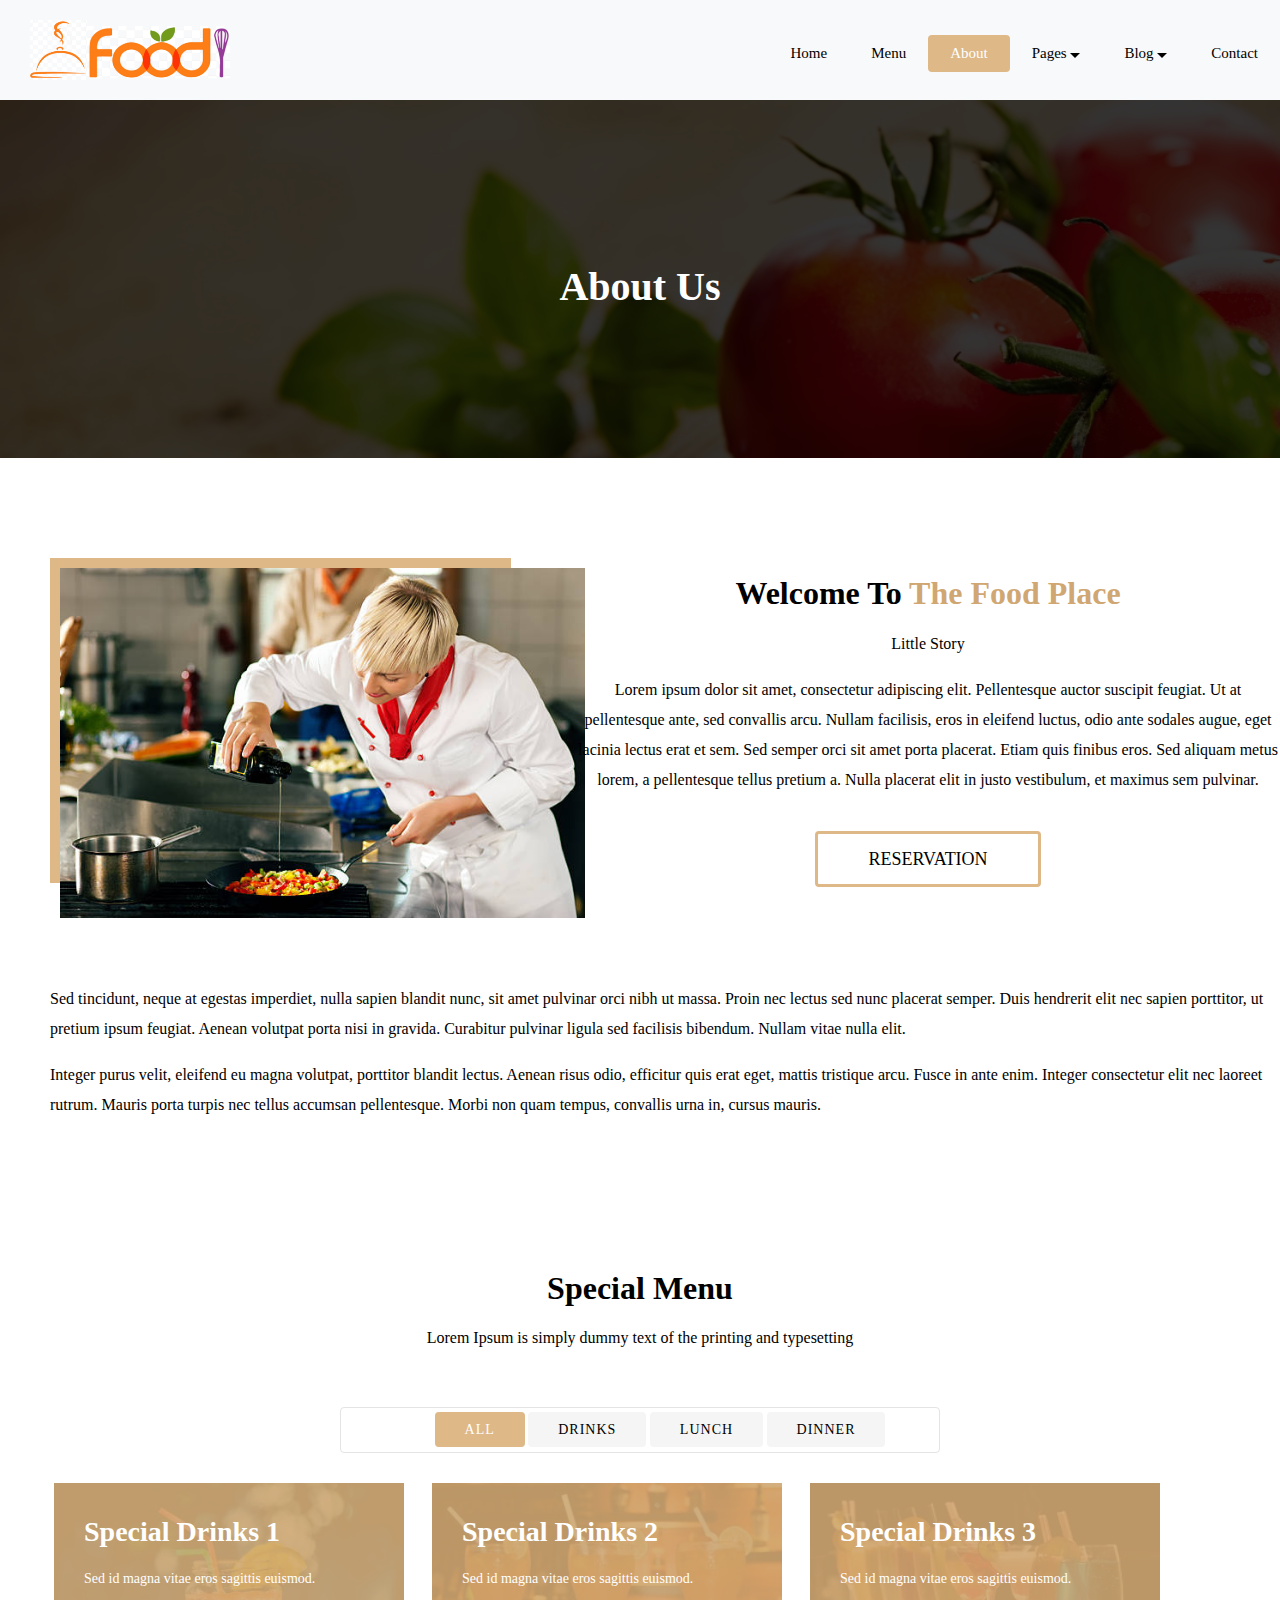
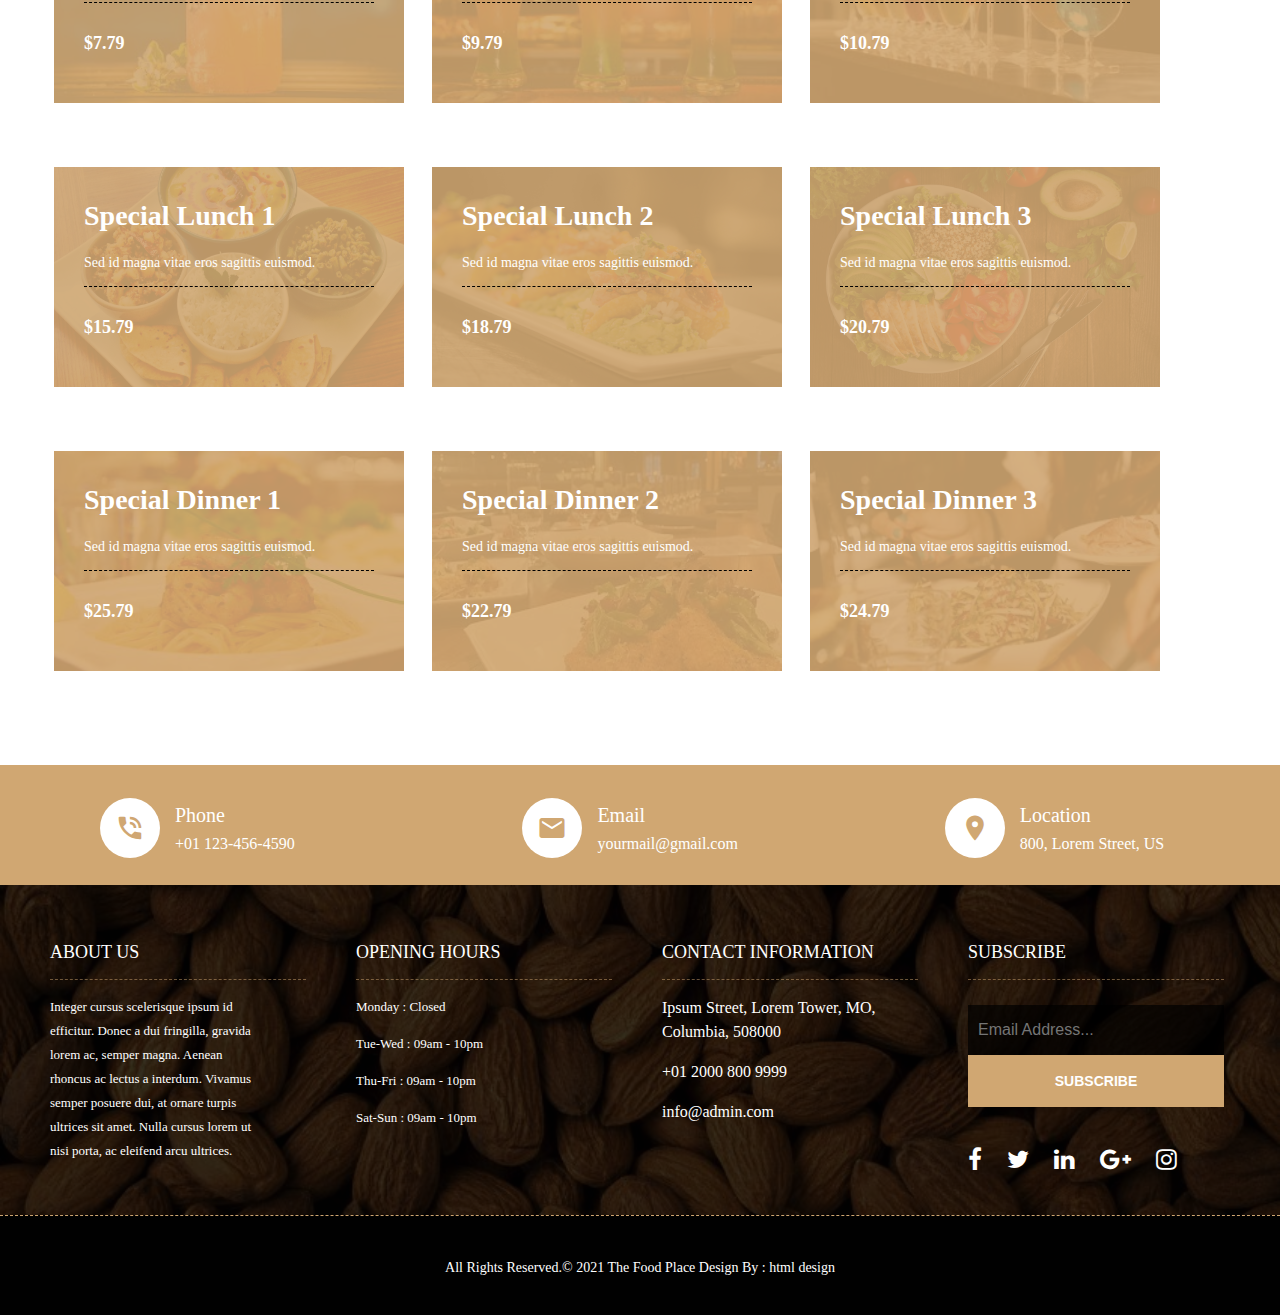
<file: About.html>
<!DOCTYPE html>
<!--
To change this license header, choose License Headers in Project Properties.
To change this template file, choose Tools | Templates
and open the template in the editor.
-->
<html>
    <head>
        <title>The Food Place</title>
        <meta charset="UTF-8">
        <meta name="viewport" content="width=device-width, initial-scale=0.5">
        <link rel="stylesheet" href="Web Page Template.css">
 <link href="https://fonts.googleapis.com/icon?family=Material+Icons" rel="stylesheet">
 <link rel="stylesheet" href="https://cdnjs.cloudflare.com/ajax/libs/font-awesome/4.7.0/css/font-awesome.min.css">
    </head>
    <body>
        <header class="sticky">
    <div class="nav img">
        <img src="Logo_1.1.png"></div>   
    <div class="navbar">
        <a href="index.html">Home</a>
        <a href="Menu.html">Menu</a>
        <a class="active" href="About.html" style="color: white;">About</a>
        <div class="dropdown">
            <button class="dropbtn">Pages 
                <i class="triangle-down"></i>
            </button>
            <div class="dropdown-content">
                <a href="Reservation.html">Reservation</a>
                <a href="Stuff.html">Stuff</a>
                <a href="Gallery.html">Gallery</a>
            </div>
        </div>
        <div class="dropdown">
            <button class="dropbtn">Blog
                <i class="triangle-down"></i>
            </button>
            <div class="dropdown-content">
                <a href="Blog.html">Blog</a>

                <a href="Blog-details.html">Blog single</a>
            </div></div>
        <a href="Contact.html">Contact</a>
    </div>    

</header>
  <div class="menu_img">
            <div class="h2_2">
            <h2>About Us</h2></div>        
        </div>        
        
 <div class="floatleft">
    <img src="Bg_4.jpg" style="height: 350px;"></div><br>   

<div class="floatright"><h1 style="font-family: Georgia">Welcome To <span style="color: #d0a772;">The Food Place</span></h1>
    <p>Little Story</p>
    <p>Lorem ipsum dolor sit amet, consectetur adipiscing elit. Pellentesque auctor suscipit feugiat. Ut at pellentesque ante, sed convallis arcu. Nullam facilisis, eros in eleifend luctus, odio ante sodales augue, eget lacinia lectus erat et sem. 
        Sed semper orci sit amet porta placerat. Etiam quis finibus eros. Sed aliquam metus lorem, a pellentesque tellus pretium a. Nulla placerat elit in justo vestibulum, et maximus sem pulvinar.</p>
    <div class="navli_2"><a class="three" href="#">Reservation</a></div>

</div><br>
    
   
    <p style="margin-top: 490px; margin-left: 50px; font-family: verdana; line-height: 30px">Sed tincidunt, neque at egestas imperdiet, nulla sapien blandit nunc, sit amet pulvinar orci nibh ut massa. 
        Proin nec lectus sed nunc placerat semper. Duis hendrerit elit nec sapien porttitor, ut pretium ipsum feugiat. 
        Aenean volutpat porta nisi in gravida. Curabitur pulvinar ligula sed facilisis bibendum. Nullam vitae nulla elit.</p> 
        <p style="margin-left: 50px; font-family: verdana; line-height: 30px">Integer purus velit, eleifend eu magna volutpat, porttitor blandit lectus. Aenean risus odio, efficitur quis erat eget, 
        mattis tristique arcu. Fusce in ante enim. Integer consectetur elit nec laoreet rutrum. Mauris porta turpis nec tellus accumsan pellentesque. 
        Morbi non quam tempus, convallis urna in, cursus mauris.</p>
   
    
   
    <h1 style="font-family: georgia; text-align: center; margin-top: 150px;">Special Menu</h1>
<p style="font-family: verdana; text-align: center">Lorem Ipsum is simply dummy text of the printing and typesetting</p>

<div class="display_one"> 
    <ul>
        <li class="b_1"><a href="" class="four active" style="color: white;">ALL</a></li>
        <li class="b_1"><a href="" class="four">DRINKS</a></li>
        <li class="b_1"><a href="" class="four">LUNCH</a></li>
        <li class="b_1"><a href="" class="four">DINNER</a></li></ul></div>

<div class="special_menu">
    <div class="img_drinks">
    <img src="Drinks_1.jpg" style="height: 220px;">    
        <div class="text">
        <h2>Special Drinks 1</h2>
        <p>Sed id magna vitae eros sagittis euismod.</p>
        <h5>$7.79</h5>
    </div>    
</div>
    
 <div class="img_drinks">
     <img src="Drinks_2.jpg"  style="height: 220px;">       
        <div class="text">
        <h2>Special Drinks 2</h2>
        <p>Sed id magna vitae eros sagittis euismod.</p>
        <h5>$9.79</h5>
    </div>    
</div>   
<div class="img_drinks">
 <img src="Drinks_3.jpg" style="height: 220px;">       
        <div class="text">
        <h2>Special Drinks 3</h2>
        <p>Sed id magna vitae eros sagittis euismod.</p>
        <h5>$10.79</h5>
    </div>    
</div>    
    
 <div class="img_drinks">
 <img src="Lunch_1.jpg" style="height: 220px;">       
        <div class="text">
        <h2>Special Lunch 1</h2>
        <p>Sed id magna vitae eros sagittis euismod.</p>
        <h5>$15.79</h5>
    </div>    
</div>  
    
 <div class="img_drinks">
 <img src="Lunch_2.jpg" style="height: 220px;">       
        <div class="text">
        <h2>Special Lunch 2</h2>
        <p>Sed id magna vitae eros sagittis euismod.</p>
        <h5>$18.79</h5>
    </div>    
</div>    
    
<div class="img_drinks">
 <img src="Lunch_3.jpg" style="height: 220px;">       
        <div class="text">
        <h2>Special Lunch 3</h2>
        <p>Sed id magna vitae eros sagittis euismod.</p>
        <h5>$20.79</h5>
    </div>    
</div>    
    
<div class="img_drinks">
 <img src="Dinner_1.jpg" style="height: 220px;">       
        <div class="text">
        <h2>Special Dinner 1</h2>
        <p>Sed id magna vitae eros sagittis euismod.</p>
        <h5>$25.79</h5>
    </div>    
</div> 
    
<div class="img_drinks">
 <img src="Dinner_2.jpg" style="height: 220px;">       
        <div class="text">
        <h2>Special Dinner 2</h2>
        <p>Sed id magna vitae eros sagittis euismod.</p>
        <h5>$22.79</h5>
    </div>    
</div>    

<div class="img_drinks">
 <img src="Dinner_3.jpg" style="height: 220px;">       
        <div class="text">
        <h2>Special Dinner 3</h2>
        <p>Sed id magna vitae eros sagittis euismod.</p>
        <h5>$24.79</h5>
    </div>    
</div> 
</div>
<div class="Contact_infobox">
    <div class="box_1">
   <i class="material-icons">phone_in_talk</i>
        <div class="overflow-hidden">
            <h4>Phone</h4>
            <p>+01 123-456-4590</p>
   </div>    
   </div> 
    <div class="box_1">
    <i class="material-icons">mail</i>
        <div class="overflow-hidden">
            <h4>Email</h4>
            <p>yourmail@gmail.com</p></div> </div>   
    
    <div class="box_1">
    <i class="material-icons">location_on</i>
    <div class="overflow-hidden">
    <h4>Location</h4>
    <p>800, Lorem Street, US</p></div>
 </div>
</div>

<footer class="footer_area">
    <div class="Bg_footer">
   <h3>About Us</h3>
   <p>Integer cursus scelerisque ipsum id <br>efficitur. Donec a dui fringilla, gravida <br>lorem ac, semper magna. 
       Aenean <br>rhoncus ac lectus a interdum. Vivamus <br>semper posuere dui, at ornare turpis <br>ultrices sit amet. 
       Nulla cursus lorem ut <br>nisi porta, ac eleifend arcu ultrices.</p>     
    </div>    
     <div class="Bg_footer">
   <h3>Opening hours</h3>   
   <p>Monday : Closed</p>
   <p>Tue-Wed : 09am - 10pm</p> 
   <p>Thu-Fri : 09am - 10pm</p> 
   <p>Sat-Sun : 09am - 10pm</p> 
    </div>    
    <div class="Bg_footer">
     <h3>Contact information</h3>   
     <p class="lead">Ipsum Street, Lorem Tower, MO, Columbia, 508000</p>
     <p class="lead"><a href="#">+01 2000 800 9999</a></p> 
     <p class="lead"><a href="#">info@admin.com</a></p>       
    </div>
    <div class="Bg_footer">
        <h3>Subscribe</h3>
        <div class="subsrcibe_form">
            <form class="subsrcibe_form">
                <input class="form_input" placeholder="Email Address...">    
                <button type="submit" class="submit">SUBSCRIBE</button>
                </form>       
        </div> 
        <ul class="social_media">
            <li><a href="#"><i class="fa fa-facebook"></i></a></li>    
            <li><a href="#"><i class="fa fa-twitter"></i></a></li>
            <li><a href="#"><i class="fa fa-linkedin"></i></a></li>
            <li><a href="#"><i class="fa fa-google-plus"></i></a></li>
            <li><a href="#"><i class="fa fa-instagram"></i></a></li>
    </ul>
   </div> 
    <div class="copyright">
        <p class="company_name">All Rights Reserved.&copy; 2021 
            <a href="#">The Food Place</a> Design By : <a href="#">html design</a></p>   
    </div>
   </footer>     
        
        
    </body>
</html>
</file>
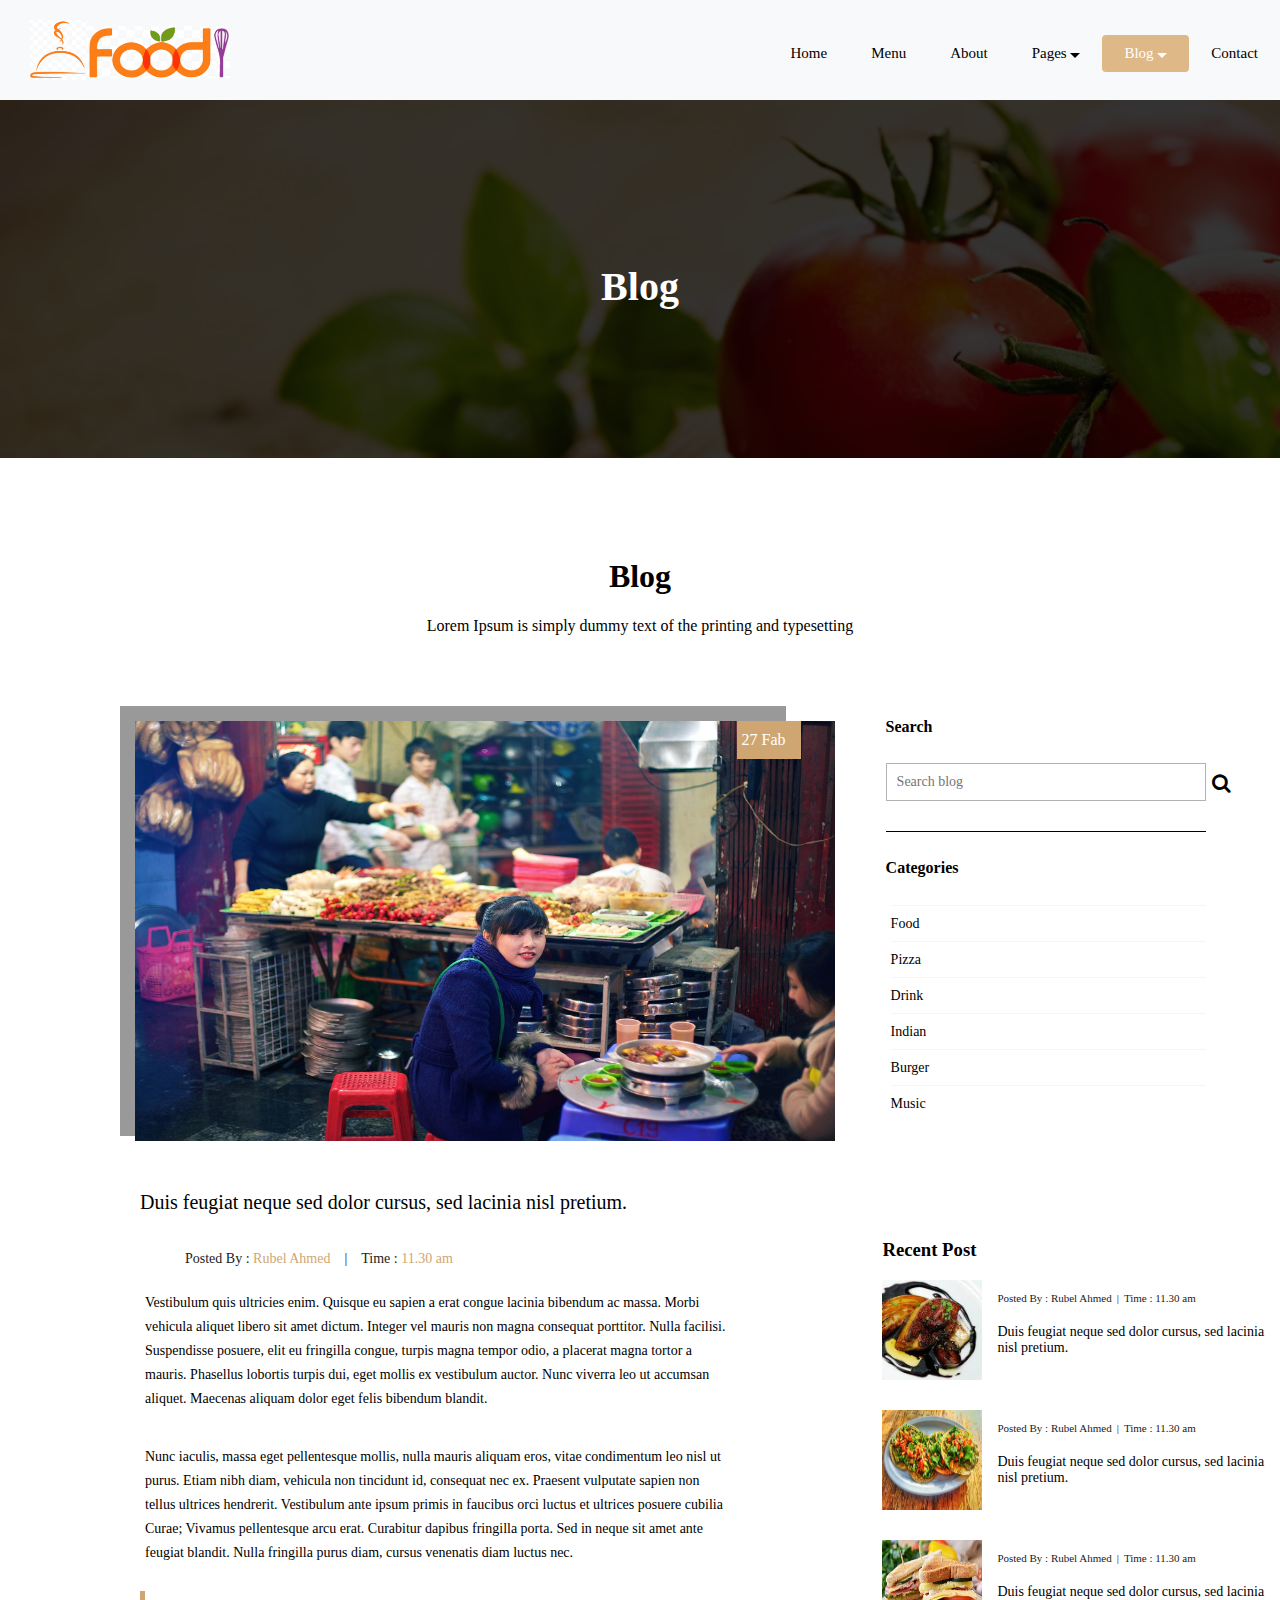
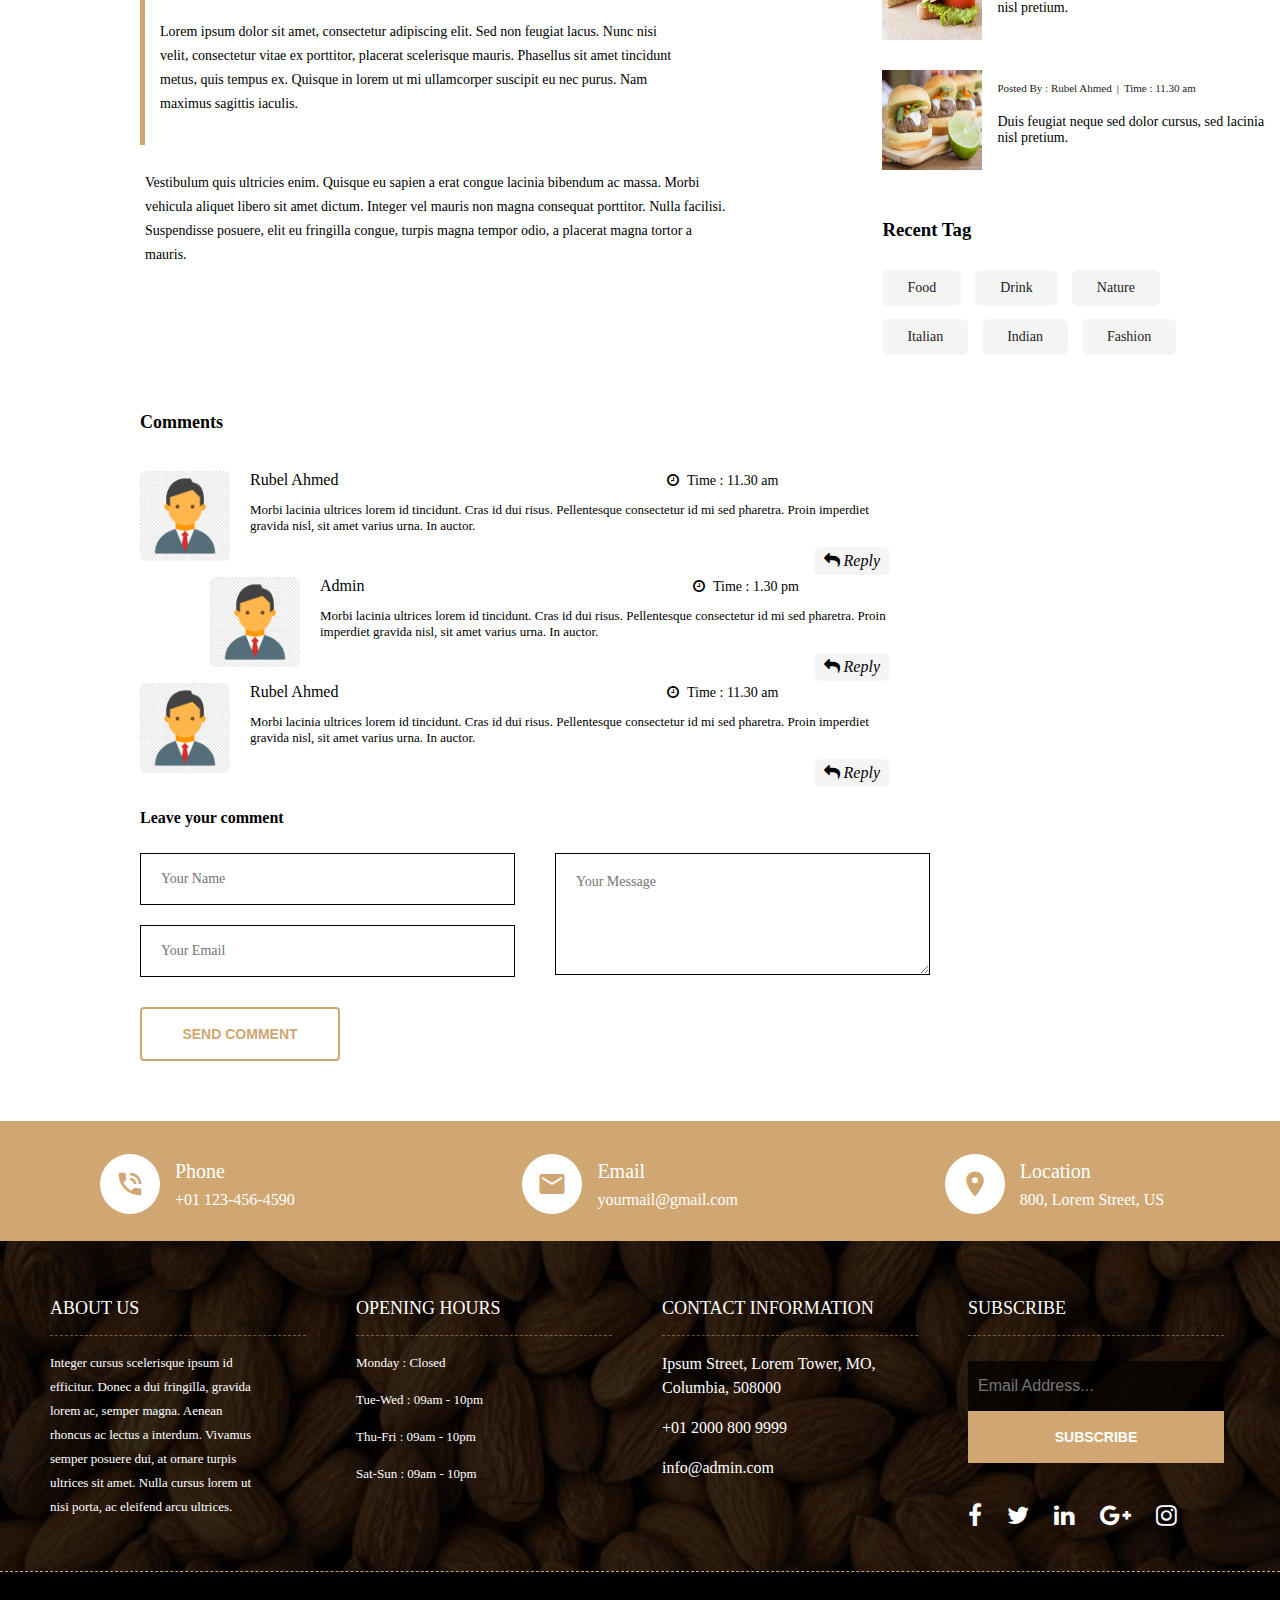
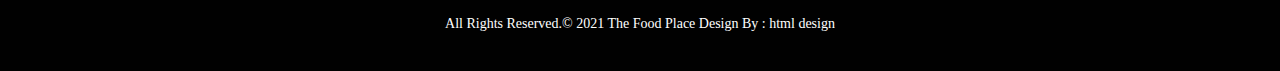
<file: Blog-details.html>
<!DOCTYPE html>
<!--
To change this license header, choose License Headers in Project Properties.
To change this template file, choose Tools | Templates
and open the template in the editor.
-->
<html>
    <head>
        <title>The Food Place</title>
        <meta charset="UTF-8">
        <meta name="viewport" content="width=device-width, initial-scale=0.5">
         <link rel="stylesheet" href="Web Page Template.css">
 <link href="https://fonts.googleapis.com/icon?family=Material+Icons" rel="stylesheet">
 <link rel="stylesheet" href="https://cdnjs.cloudflare.com/ajax/libs/font-awesome/4.7.0/css/font-awesome.min.css">
    </head>
    <body>
        <header class="sticky">
    <div class="nav img">
        <img src="Logo_1.1.png"></div>   
    <div class="navbar">
        <a href="index.html">Home</a>
        <a href="Menu.html">Menu</a>
        <a href="About.html">About</a>
        <div class="dropdown">
            <button class="dropbtn">Pages 
                <i class="triangle-down"></i>
            </button>
            <div class="dropdown-content">
                <a href="Reservation.html">Reservation</a>
                <a href="Stuff.html">Stuff</a>
                <a href="Gallery.html">Gallery</a>
            </div>
        </div>
        <div class="dropdown active">
            <button class="dropbtn" style="color: white;">Blog
                <i class="triangle-down"></i>
            </button>
            <div class="dropdown-content">
                <a href="Blog.html">Blog</a>

                <a href="Blog-details.html">Blog single</a>
            </div></div>
        <a href="Contact.html">Contact</a>
    </div>    

</header>
  <div class="menu_img">
            <div class="h2_2">
            <h2>Blog</h2></div>        
        </div>     
        
 <h1 style="font-family: georgia; text-align: center; margin-top: 100px;">Blog</h1>
<p style="font-family: verdana; text-align: center">Lorem Ipsum is simply dummy text of the printing and typesetting</p>

<div class="floatleft_1">
    <img src="Gallery\Blogsingle.jpg" style="height: 425px; width: 700px;"> 
    <div class="blog-date">
        27 Fab    
    </div></div>  
<div class="floatright_1">
    <h4 style="font-family: verdana">Search</h4>
    <div class="blog_search">
        <input type="text" id="fname" name="fname" placeholder="Search blog">
    <button class="search-btn">
    <i class="fa fa-search"></i>
    </button>  
    </div> 
   <h4 style="font-family: verdana">Categories</h4>
   <div class="blog-categories">
    <ul>
    <li><a href="#"><span>Food</span></a></li>
    <li><a href="#"><span>Pizza</span></a></li>
    <li><a href="#"><span>Drink</span></a></li>
    <li><a href="#"><span>Indian</span></a></li>
    <li><a href="#"><span>Burger</span></a></li>
    <li><a href="#"><span>Music</span></a></li> </ul>  
    </div>
    
</div>
<div class="innerblog-details">
 <h3>Duis feugiat neque sed dolor cursus, sed lacinia nisl pretium.</h3>
<ul>
<li>Posted By : <span>Rubel Ahmed</span></li>
<li>|</li>
<li>Time : <span>11.30 am</span></li>   
    
<p>Vestibulum quis ultricies enim. Quisque eu sapien a erat congue lacinia bibendum ac massa. Morbi vehicula aliquet libero sit amet dictum. Integer vel mauris non magna consequat porttitor. Nulla facilisi. Suspendisse posuere, elit eu fringilla congue, turpis magna tempor odio, a placerat magna tortor a mauris. Phasellus lobortis turpis dui, eget mollis ex vestibulum auctor. Nunc viverra leo ut accumsan aliquet. Maecenas aliquam dolor eget felis bibendum blandit.</p>
<p>Nunc iaculis, massa eget pellentesque mollis, nulla mauris aliquam eros, vitae condimentum leo nisl ut purus. Etiam nibh diam, vehicula non tincidunt id, consequat nec ex. Praesent vulputate sapien non tellus ultrices hendrerit. Vestibulum ante ipsum primis in faucibus orci luctus et ultrices posuere cubilia Curae; Vivamus pellentesque arcu erat. Curabitur dapibus fringilla porta. Sed in neque sit amet ante feugiat blandit. Nulla fringilla purus diam, cursus venenatis diam luctus nec.</p>
<blockquote class="blog-quote">
<p>Lorem ipsum dolor sit amet, consectetur adipiscing elit. Sed non feugiat lacus. Nunc nisi velit, consectetur vitae ex porttitor, placerat scelerisque mauris. Phasellus sit amet tincidunt metus, quis tempus ex. Quisque in lorem ut mi ullamcorper suscipit eu nec purus. Nam maximus sagittis iaculis.</p>
</blockquote>
<p>Vestibulum quis ultricies enim. Quisque eu sapien a erat congue lacinia bibendum ac massa. Morbi vehicula aliquet libero sit amet dictum. Integer vel mauris non magna consequat porttitor. Nulla facilisi. Suspendisse posuere, elit eu fringilla congue, turpis magna tempor odio, a placerat magna tortor a mauris.</p>   
    
</div>

<div class="recentpost-box">
    <h3>Recent Post</h3>
    <div class="recent-img">
     <img src="Gallery/small-1.jpg" style="height: 100px; width: 100px;"></div>   
    <div class="recent-info">
    <ul>
        <li style="margin-left: -40px;">Posted By : <span>Rubel Ahmed</span></li>
        <li style="margin-left: 5px;">|</li>
    <li style="margin-left: 5px;">Time : <span>11.30 am</span></li>
    </ul>
    <h4>Duis feugiat neque sed dolor cursus, sed lacinia nisl pretium.</h4>
	   
  </div> 
    
    <br><br><br> <div class="recent-img">
     <img src="Gallery/small-2.jpg" style="height: 100px; width: 100px;"></div>   
    <div class="recent-info">
    <ul>
        <li style="margin-left: -40px;">Posted By : <span>Rubel Ahmed</span></li>
        <li style="margin-left: 5px;">|</li>
    <li style="margin-left: 5px;">Time : <span>11.30 am</span></li>
    </ul>
    <h4>Duis feugiat neque sed dolor cursus, sed lacinia nisl pretium.</h4>
	   
  </div> 
    
  <br><br><br> <div class="recent-img">
     <img src="Gallery/small-3.jpg" style="height: 100px; width: 100px;"></div>   
    <div class="recent-info">
    <ul>
        <li style="margin-left: -40px;">Posted By : <span>Rubel Ahmed</span></li>
        <li style="margin-left: 5px;">|</li>
    <li style="margin-left: 5px;">Time : <span>11.30 am</span></li>
    </ul>
    <h4>Duis feugiat neque sed dolor cursus, sed lacinia nisl pretium.</h4>
	   
  </div>

<br><br><br> <div class="recent-img">
     <img src="Gallery/small-4.jpg" style="height: 100px; width: 100px;"></div>   
    <div class="recent-info">
    <ul>
        <li style="margin-left: -40px;">Posted By : <span>Rubel Ahmed</span></li>
        <li style="margin-left: 5px;">|</li>
    <li style="margin-left: 5px;">Time : <span>11.30 am</span></li>
    </ul>
    <h4>Duis feugiat neque sed dolor cursus, sed lacinia nisl pretium.</h4>
 </div> 
 
<br><br><br><h3>Recent Tag</h3>
<div class="blog-tag-box">
 <ul>
<li><a href="#">Food</a></li>
<li><a href="#">Drink</a></li>
<li><a href="#">Nature</a></li>
<li><a href="#">Italian</a></li>
<li><a href="#">Indian</a></li>
<li><a href="#">Fashion</a></li>
</ul>
</div>
</div>

<div class="blog-comment-box">
<h3>Comments</h3>
<div class="comment-item">
<div class="comment-item-left">
<img src="Gallery/avatar.jpg" alt="">
</div>
<div class="comment-item-right">
<a href="#">Rubel Ahmed</a>
<i class="fa fa-clock-o" style="margin-left: 325px; padding-right: 8px;" aria-hidden="true"></i>Time : <span>11.30 am</span>
<div class="des-l">
<p>Morbi lacinia ultrices lorem id tincidunt. Cras id dui risus. Pellentesque consectetur id mi sed pharetra. Proin imperdiet gravida nisl, sit amet varius urna. In auctor.</p>
</div>
<a href="#" class="right-btn-re"><i class="fa fa-reply" aria-hidden="true"></i> Reply</a>
</div>
</div>
<div class="comment-item children">
<div class="comment-item-left">
    <img src="Gallery/avatar.jpg" style="margin-left: 70px;" alt="">
</div>
<div class="comment-item-right">
<a style="margin-left: 70px;" href="#">Admin</a>
<i class="fa fa-clock-o" style="margin-left: 325px; padding-right: 8px;" aria-hidden="true"></i>Time : <span>1.30 pm</span>
<div class="des-l">
<p style="margin-left: 70px;">Morbi lacinia ultrices lorem id tincidunt. Cras id dui risus. Pellentesque consectetur id mi sed pharetra. Proin imperdiet gravida nisl, sit amet varius urna. In auctor.</p>
</div>
<a href="#" class="right-btn-re"><i class="fa fa-reply" aria-hidden="true"></i> Reply</a>
</div>
</div>
<div class="comment-item">
<div class="comment-item-left">
<img src="Gallery/avatar.jpg" alt="">
</div>
<div class="comment-item-right">
<a href="#">Rubel Ahmed</a>
<i class="fa fa-clock-o" style="margin-left: 325px; padding-right: 8px;" aria-hidden="true"></i>Time : <span>11.30 am</span>
<div class="des-l">
<p>Morbi lacinia ultrices lorem id tincidunt. Cras id dui risus. Pellentesque consectetur id mi sed pharetra. Proin imperdiet gravida nisl, sit amet varius urna. In auctor.</p>
</div>
<a href="#" class="right-btn-re"><i class="fa fa-reply" aria-hidden="true"></i> Reply</a>
</div>
</div>
</div>

<div class="comment-respond-box">
    <h3 style="margin-top: 800px;">Leave your comment</h3>
<div class="comment-form">
<input type="text" id="fname" name="fname" placeholder="Your Name"><br>
<input type="text" id="fname" name="fname" placeholder="Your Email">  
</div>
<div class="comment-textarea">
<textarea rows="5" placeholder="Your Message">
</textarea>   
</div> 
<div class="submit_3">
<button type="submit" style="margin-top: 20px;">Send Comment</button></div>    
</div>

<div class="Contact_infobox">
    <div class="box_1">
   <i class="material-icons">phone_in_talk</i>
        <div class="overflow-hidden">
            <h4>Phone</h4>
            <p>+01 123-456-4590</p>
   </div>    
   </div> 
    <div class="box_1">
    <i class="material-icons">mail</i>
        <div class="overflow-hidden">
            <h4>Email</h4>
            <p>yourmail@gmail.com</p></div> </div>   
    
    <div class="box_1">
    <i class="material-icons">location_on</i>
    <div class="overflow-hidden">
    <h4>Location</h4>
    <p>800, Lorem Street, US</p></div>
 </div>
</div>
<footer class="footer_area">
    <div class="Bg_footer">
   <h3>About Us</h3>
   <p>Integer cursus scelerisque ipsum id <br>efficitur. Donec a dui fringilla, gravida <br>lorem ac, semper magna. 
       Aenean <br>rhoncus ac lectus a interdum. Vivamus <br>semper posuere dui, at ornare turpis <br>ultrices sit amet. 
       Nulla cursus lorem ut <br>nisi porta, ac eleifend arcu ultrices.</p>     
    </div>    
     <div class="Bg_footer">
   <h3>Opening hours</h3>   
   <p>Monday : Closed</p>
   <p>Tue-Wed : 09am - 10pm</p> 
   <p>Thu-Fri : 09am - 10pm</p> 
   <p>Sat-Sun : 09am - 10pm</p> 
    </div>    
    <div class="Bg_footer">
     <h3>Contact information</h3>   
     <p class="lead">Ipsum Street, Lorem Tower, MO, Columbia, 508000</p>
     <p class="lead"><a href="#">+01 2000 800 9999</a></p> 
     <p class="lead"><a href="#">info@admin.com</a></p>       
    </div>
    <div class="Bg_footer">
        <h3>Subscribe</h3>
        <div class="subsrcibe_form">
            <form class="subsrcibe_form">
                <input class="form_input" placeholder="Email Address...">    
                <button type="submit" class="submit">SUBSCRIBE</button>
                </form>       
        </div> 
        <ul class="social_media">
            <li><a href="#"><i class="fa fa-facebook"></i></a></li>    
            <li><a href="#"><i class="fa fa-twitter"></i></a></li>
            <li><a href="#"><i class="fa fa-linkedin"></i></a></li>
            <li><a href="#"><i class="fa fa-google-plus"></i></a></li>
            <li><a href="#"><i class="fa fa-instagram"></i></a></li>
    </ul>
   </div> 
    <div class="copyright">
        <p class="company_name">All Rights Reserved.&copy; 2021 
            <a href="#">The Food Place</a> Design By : <a href="#">html design</a></p>   
    </div>
   </footer> 
    </body>
</html>
</file>
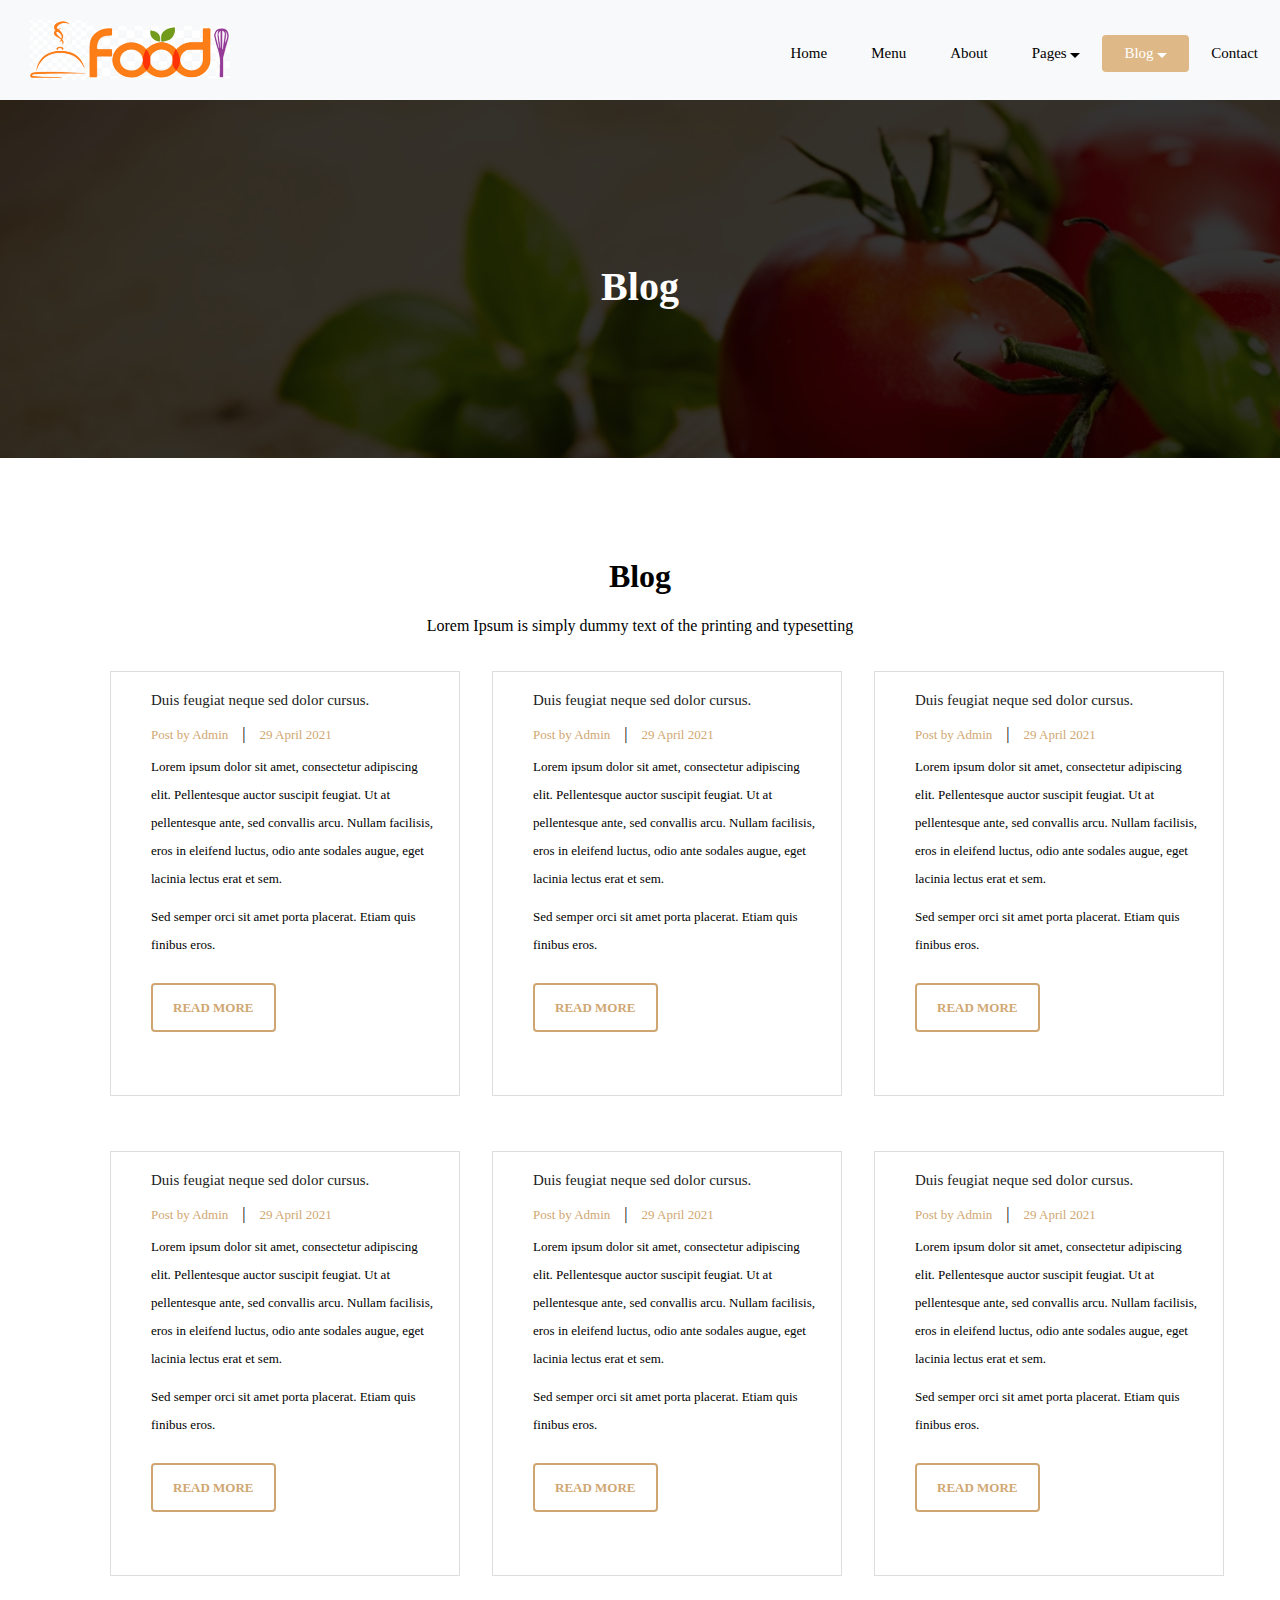
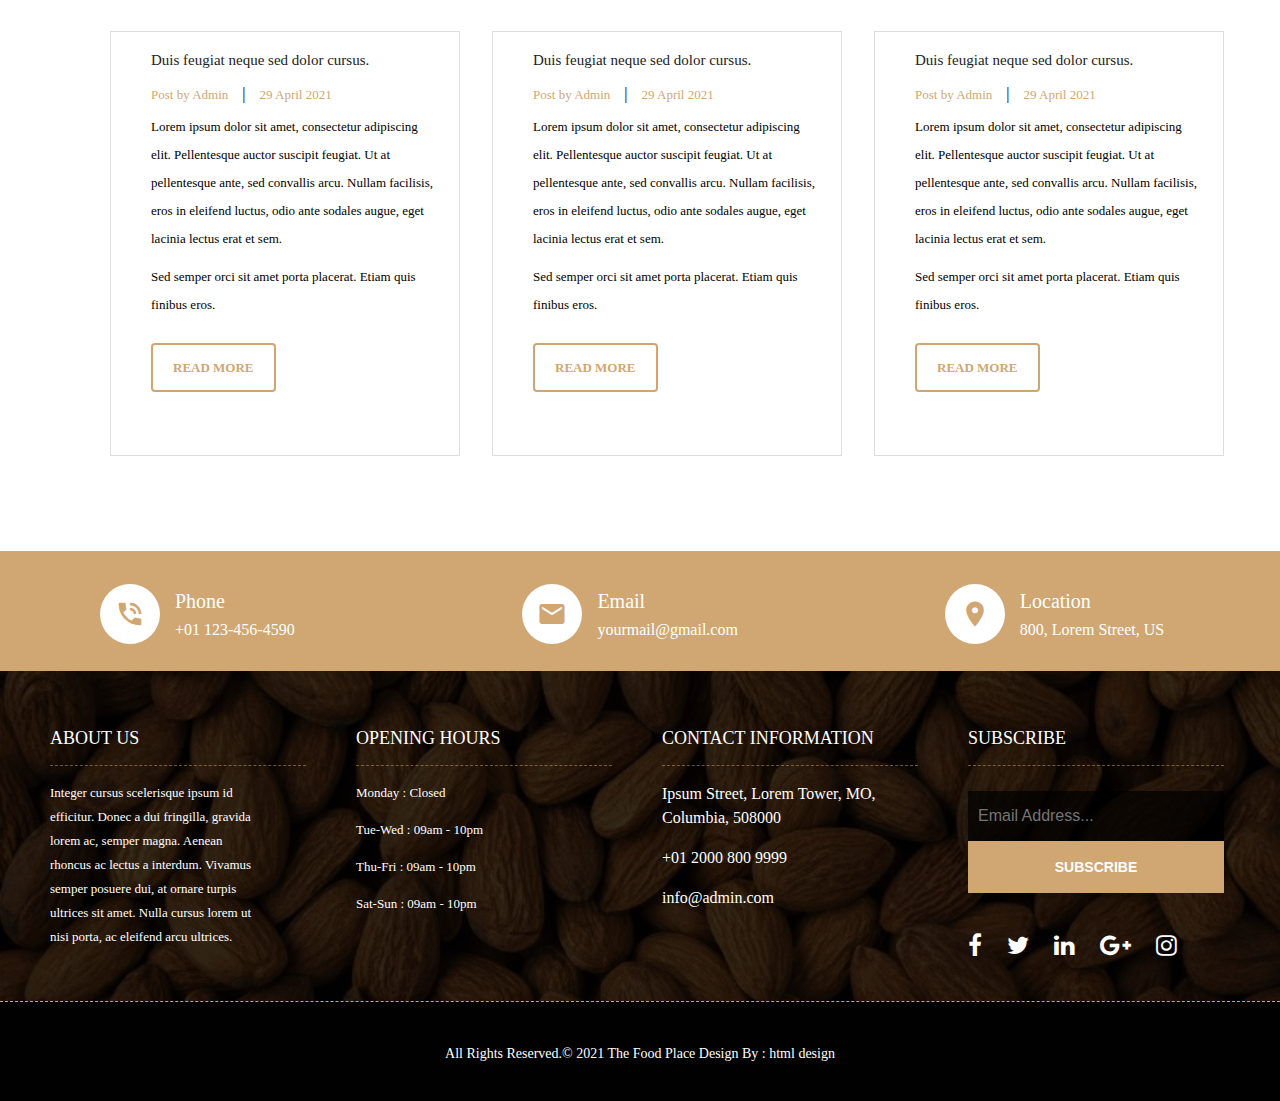
<file: Blog.html>
<!DOCTYPE html>
<!--
To change this license header, choose License Headers in Project Properties.
To change this template file, choose Tools | Templates
and open the template in the editor.
-->
<html>
    <head>
        <title>The Food Place</title>
        <meta charset="UTF-8">
        <meta name="viewport" content="width=device-width, initial-scale=0.5">
         <link rel="stylesheet" href="Web Page Template.css">
 <link href="https://fonts.googleapis.com/icon?family=Material+Icons" rel="stylesheet">
 <link rel="stylesheet" href="https://cdnjs.cloudflare.com/ajax/libs/font-awesome/4.7.0/css/font-awesome.min.css">
    </head>
    <body>
        <header class="sticky">
    <div class="nav img">
        <img src="Logo_1.1.png"></div>   
    <div class="navbar">
        <a href="index.html">Home</a>
        <a href="Menu.html">Menu</a>
        <a href="About.html">About</a>
        <div class="dropdown">
            <button class="dropbtn">Pages 
                <i class="triangle-down"></i>
            </button>
            <div class="dropdown-content">
                <a href="Reservation.html">Reservation</a>
                <a href="Stuff.html">Stuff</a>
                <a href="Gallery.html">Gallery</a>
            </div>
        </div>
        <div class="dropdown active">
            <button class="dropbtn" style="color: white;">Blog
                <i class="triangle-down"></i>
            </button>
            <div class="dropdown-content">
                <a href="Blog.html">Blog</a>

                <a href="Blog-details.html">Blog single</a>
            </div></div>
        <a href="Contact.html">Contact</a>
    </div>    

</header>
  <div class="menu_img">
            <div class="h2_2">
            <h2>Blog</h2></div>        
        </div>     
        
 <h1 style="font-family: georgia; text-align: center; margin-top: 100px;">Blog</h1>
<p style="font-family: verdana; text-align: center">Lorem Ipsum is simply dummy text of the printing and typesetting</p>

<div class="blogbox_inner">
    <div class="blogbox_img">
        <img src="Gallery\Blogimg_1.jpg">
    <div class="blog_text">
        <h4>Duis feugiat neque sed dolor cursus.</h4>
        <ul>
            <li><span>Post by Admin</span></li>
            <li>|</li>
            <li><span>29 April 2021</span></li>
        <p>Lorem ipsum dolor sit amet, consectetur adipiscing elit. 
            Pellentesque auctor suscipit feugiat. 
            Ut at pellentesque ante, sed convallis arcu. Nullam facilisis, 
            eros in eleifend luctus, odio ante sodales augue, eget lacinia lectus erat et sem.</p>
        <p style="margin-bottom: 35px;">Sed semper orci sit amet porta placerat. Etiam quis finibus eros.</p>
        <a href="#" class="click_btn">Read More</a>
    </div>
        </div>
   </div>    
 
<div class="blogbox_inner">
    <div class="blogbox_img">
        <img src="Gallery\Blogimg_2.jpg">
    <div class="blog_text">
        <h4>Duis feugiat neque sed dolor cursus.</h4>
        <ul>
            <li><span>Post by Admin</span></li>
            <li>|</li>
            <li><span>29 April 2021</span></li>
        <p>Lorem ipsum dolor sit amet, consectetur adipiscing elit. 
            Pellentesque auctor suscipit feugiat. 
            Ut at pellentesque ante, sed convallis arcu. Nullam facilisis, 
            eros in eleifend luctus, odio ante sodales augue, eget lacinia lectus erat et sem.</p>
        <p style="margin-bottom: 35px;">Sed semper orci sit amet porta placerat. Etiam quis finibus eros.</p>
        <a href="#" class="click_btn">Read More</a>
    </div>
        </div>
   </div>  

<div class="blogbox_inner">
    <div class="blogbox_img">
        <img src="Gallery\Blogimg_3.jpg">
    <div class="blog_text">
        <h4>Duis feugiat neque sed dolor cursus.</h4>
        <ul>
            <li><span>Post by Admin</span></li>
            <li>|</li>
            <li><span>29 April 2021</span></li>
        <p>Lorem ipsum dolor sit amet, consectetur adipiscing elit. 
            Pellentesque auctor suscipit feugiat. 
            Ut at pellentesque ante, sed convallis arcu. Nullam facilisis, 
            eros in eleifend luctus, odio ante sodales augue, eget lacinia lectus erat et sem.</p>
        <p style="margin-bottom: 35px;">Sed semper orci sit amet porta placerat. Etiam quis finibus eros.</p>
        <a href="#" class="click_btn">Read More</a>
    </div>
    </div>
   </div>

<div class="blogbox_inner">
    <div class="blogbox_img">
        <img src="Gallery\Blogimg_1.jpg">
    <div class="blog_text">
        <h4>Duis feugiat neque sed dolor cursus.</h4>
        <ul>
            <li><span>Post by Admin</span></li>
            <li>|</li>
            <li><span>29 April 2021</span></li>
        <p>Lorem ipsum dolor sit amet, consectetur adipiscing elit. 
            Pellentesque auctor suscipit feugiat. 
            Ut at pellentesque ante, sed convallis arcu. Nullam facilisis, 
            eros in eleifend luctus, odio ante sodales augue, eget lacinia lectus erat et sem.</p>
        <p style="margin-bottom: 35px;">Sed semper orci sit amet porta placerat. Etiam quis finibus eros.</p>
        <a href="#" class="click_btn">Read More</a>
    </div>
        </div>
   </div>    
 
<div class="blogbox_inner">
    <div class="blogbox_img">
        <img src="Gallery\Blogimg_2.jpg">
    <div class="blog_text">
        <h4>Duis feugiat neque sed dolor cursus.</h4>
        <ul>
            <li><span>Post by Admin</span></li>
            <li>|</li>
            <li><span>29 April 2021</span></li>
        <p>Lorem ipsum dolor sit amet, consectetur adipiscing elit. 
            Pellentesque auctor suscipit feugiat. 
            Ut at pellentesque ante, sed convallis arcu. Nullam facilisis, 
            eros in eleifend luctus, odio ante sodales augue, eget lacinia lectus erat et sem.</p>
        <p style="margin-bottom: 35px;">Sed semper orci sit amet porta placerat. Etiam quis finibus eros.</p>
        <a href="#" class="click_btn">Read More</a>
    </div>
        </div>
   </div>  

<div class="blogbox_inner">
    <div class="blogbox_img">
        <img src="Gallery\Blogimg_3.jpg">
    <div class="blog_text">
        <h4>Duis feugiat neque sed dolor cursus.</h4>
        <ul>
            <li><span>Post by Admin</span></li>
            <li>|</li>
            <li><span>29 April 2021</span></li>
        <p>Lorem ipsum dolor sit amet, consectetur adipiscing elit. 
            Pellentesque auctor suscipit feugiat. 
            Ut at pellentesque ante, sed convallis arcu. Nullam facilisis, 
            eros in eleifend luctus, odio ante sodales augue, eget lacinia lectus erat et sem.</p>
        <p style="margin-bottom: 35px;">Sed semper orci sit amet porta placerat. Etiam quis finibus eros.</p>
        <a href="#" class="click_btn">Read More</a>
    </div>
    </div>
   </div>  

<div class="blogbox_inner">
    <div class="blogbox_img">
        <img src="Gallery\Blogimg_1.jpg">
    <div class="blog_text">
        <h4>Duis feugiat neque sed dolor cursus.</h4>
        <ul>
            <li><span>Post by Admin</span></li>
            <li>|</li>
            <li><span>29 April 2021</span></li>
        <p>Lorem ipsum dolor sit amet, consectetur adipiscing elit. 
            Pellentesque auctor suscipit feugiat. 
            Ut at pellentesque ante, sed convallis arcu. Nullam facilisis, 
            eros in eleifend luctus, odio ante sodales augue, eget lacinia lectus erat et sem.</p>
        <p style="margin-bottom: 35px;">Sed semper orci sit amet porta placerat. Etiam quis finibus eros.</p>
        <a href="#" class="click_btn">Read More</a>
    </div>
        </div>
   </div>    
 
<div class="blogbox_inner">
    <div class="blogbox_img">
        <img src="Gallery\Blogimg_2.jpg">
    <div class="blog_text">
        <h4>Duis feugiat neque sed dolor cursus.</h4>
        <ul>
            <li><span>Post by Admin</span></li>
            <li>|</li>
            <li><span>29 April 2021</span></li>
        <p>Lorem ipsum dolor sit amet, consectetur adipiscing elit. 
            Pellentesque auctor suscipit feugiat. 
            Ut at pellentesque ante, sed convallis arcu. Nullam facilisis, 
            eros in eleifend luctus, odio ante sodales augue, eget lacinia lectus erat et sem.</p>
        <p style="margin-bottom: 35px;">Sed semper orci sit amet porta placerat. Etiam quis finibus eros.</p>
        <a href="#" class="click_btn">Read More</a>
    </div>
        </div>
   </div>  

<div class="blogbox_inner">
    <div class="blogbox_img">
        <img src="Gallery\Blogimg_3.jpg">
    <div class="blog_text">
        <h4>Duis feugiat neque sed dolor cursus.</h4>
        <ul>
            <li><span>Post by Admin</span></li>
            <li>|</li>
            <li><span>29 April 2021</span></li>
        <p>Lorem ipsum dolor sit amet, consectetur adipiscing elit. 
            Pellentesque auctor suscipit feugiat. 
            Ut at pellentesque ante, sed convallis arcu. Nullam facilisis, 
            eros in eleifend luctus, odio ante sodales augue, eget lacinia lectus erat et sem.</p>
        <p style="margin-bottom: 35px;">Sed semper orci sit amet porta placerat. Etiam quis finibus eros.</p>
        <a href="#" class="click_btn">Read More</a>
    </div>
    </div>
   </div>  

<div class="Contact_infobox">
    <div class="box_1">
   <i class="material-icons">phone_in_talk</i>
        <div class="overflow-hidden">
            <h4>Phone</h4>
            <p>+01 123-456-4590</p>
   </div>    
   </div> 
    <div class="box_1">
    <i class="material-icons">mail</i>
        <div class="overflow-hidden">
            <h4>Email</h4>
            <p>yourmail@gmail.com</p></div> </div>   
    
    <div class="box_1">
    <i class="material-icons">location_on</i>
    <div class="overflow-hidden">
    <h4>Location</h4>
    <p>800, Lorem Street, US</p></div>
 </div>
</div>
<footer class="footer_area">
    <div class="Bg_footer">
   <h3>About Us</h3>
   <p>Integer cursus scelerisque ipsum id <br>efficitur. Donec a dui fringilla, gravida <br>lorem ac, semper magna. 
       Aenean <br>rhoncus ac lectus a interdum. Vivamus <br>semper posuere dui, at ornare turpis <br>ultrices sit amet. 
       Nulla cursus lorem ut <br>nisi porta, ac eleifend arcu ultrices.</p>     
    </div>    
     <div class="Bg_footer">
   <h3>Opening hours</h3>   
   <p>Monday : Closed</p>
   <p>Tue-Wed : 09am - 10pm</p> 
   <p>Thu-Fri : 09am - 10pm</p> 
   <p>Sat-Sun : 09am - 10pm</p> 
    </div>    
    <div class="Bg_footer">
     <h3>Contact information</h3>   
     <p class="lead">Ipsum Street, Lorem Tower, MO, Columbia, 508000</p>
     <p class="lead"><a href="#">+01 2000 800 9999</a></p> 
     <p class="lead"><a href="#">info@admin.com</a></p>       
    </div>
    <div class="Bg_footer">
        <h3>Subscribe</h3>
        <div class="subsrcibe_form">
            <form class="subsrcibe_form">
                <input class="form_input" placeholder="Email Address...">    
                <button type="submit" class="submit">SUBSCRIBE</button>
                </form>       
        </div> 
        <ul class="social_media">
            <li><a href="#"><i class="fa fa-facebook"></i></a></li>    
            <li><a href="#"><i class="fa fa-twitter"></i></a></li>
            <li><a href="#"><i class="fa fa-linkedin"></i></a></li>
            <li><a href="#"><i class="fa fa-google-plus"></i></a></li>
            <li><a href="#"><i class="fa fa-instagram"></i></a></li>
    </ul>
   </div> 
    <div class="copyright">
        <p class="company_name">All Rights Reserved.&copy; 2021 
            <a href="#">The Food Place</a> Design By : <a href="#">html design</a></p>   
    </div>
   </footer> 
    </body>
</html>
</file>
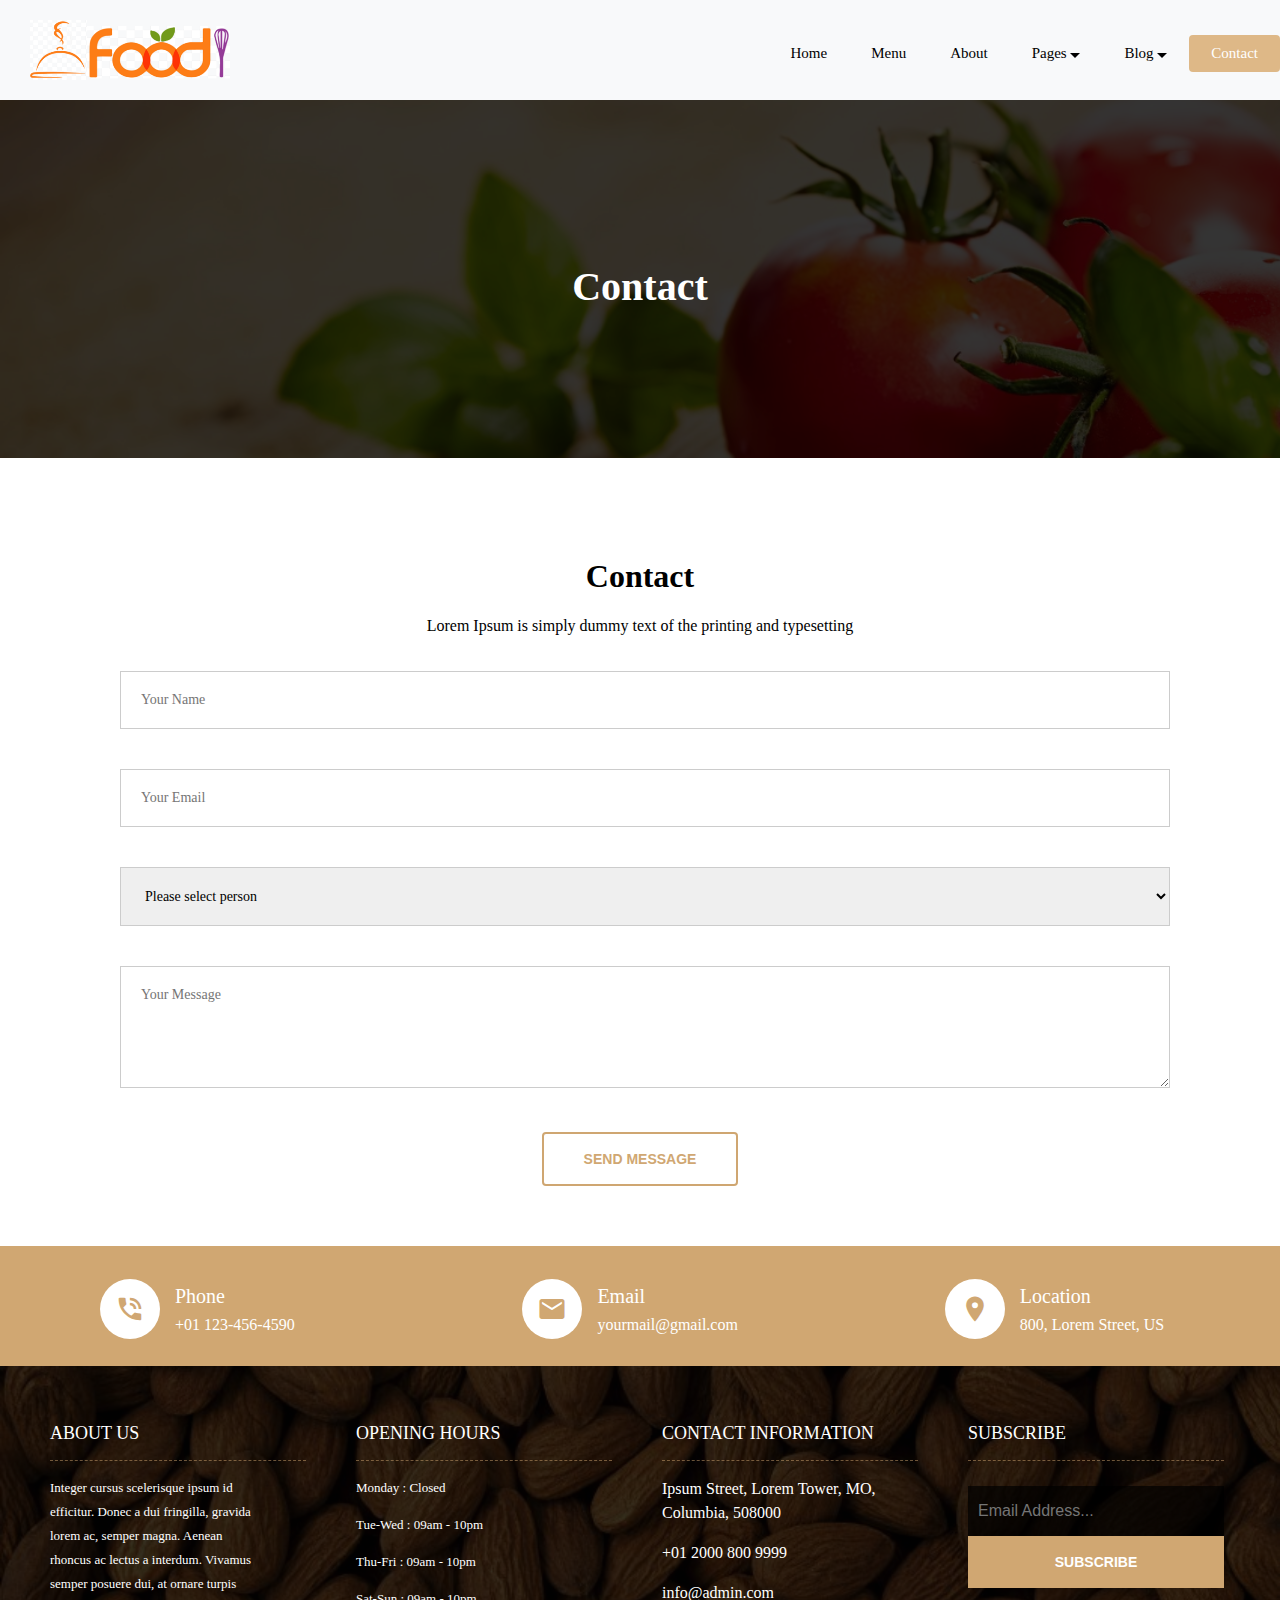
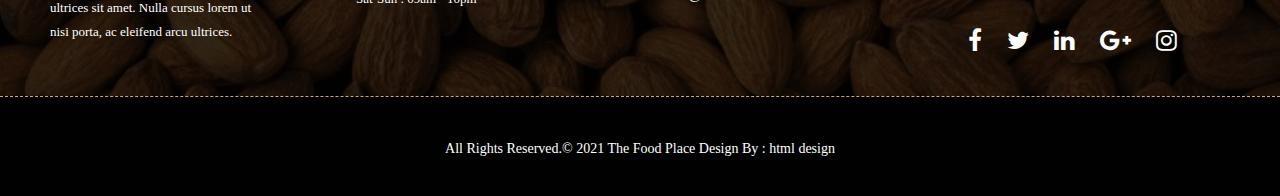
<file: Contact.html>
<!DOCTYPE html>
<!--
To change this license header, choose License Headers in Project Properties.
To change this template file, choose Tools | Templates
and open the template in the editor.
-->
<html>
    <head>
        <title>The Food Place</title>
        <meta charset="UTF-8">
        <meta name="viewport" content="width=device-width, initial-scale=0.5">
         <link rel="stylesheet" href="Web Page Template.css">
 <link href="https://fonts.googleapis.com/icon?family=Material+Icons" rel="stylesheet">
 <link rel="stylesheet" href="https://cdnjs.cloudflare.com/ajax/libs/font-awesome/4.7.0/css/font-awesome.min.css">
    </head>
    <body>
        <header class="sticky">
    <div class="nav img">
        <img src="Logo_1.1.png"></div>   
    <div class="navbar">
        <a href="index.html">Home</a>
        <a href="Menu.html">Menu</a>
        <a href="About.html">About</a>
        <div class="dropdown">
            <button class="dropbtn">Pages 
                <i class="triangle-down"></i>
            </button>
            <div class="dropdown-content">
                <a href="Reservation.html">Reservation</a>
                <a href="Stuff.html">Stuff</a>
                <a href="Gallery.html">Gallery</a>
            </div>
        </div>
        <div class="dropdown">
            <button class="dropbtn">Blog
                <i class="triangle-down"></i>
            </button>
            <div class="dropdown-content">
                <a href="Blog.html">Blog</a>

                <a href="Blog-details.html">Blog single</a>
            </div></div>
        <a class="active" href="Contact.html" style="color: white;">Contact</a>
    </div>    

</header>
  <div class="menu_img">
            <div class="h2_2">
            <h2>Contact</h2></div>        
        </div>     
        
 <h1 style="font-family: georgia; text-align: center; margin-top: 100px;">Contact</h1>
<p style="font-family: verdana; text-align: center">Lorem Ipsum is simply dummy text of the printing and typesetting</p>

<div class="form_1">
<input type="text" id="fname" name="fname" placeholder="Your Name">
<input type="text" id="fname" name="fname" placeholder="Your Email">

<select class="select_1" style="width: 82%" placeholder="Please select person">
    <option disabled selected>Please select person</option>
    <option value="1">1</option>    
    <option value="2">2</option>
    <option value="3">3</option>
    <option value="4">4</option>
    <option value=5">5</option>
  </select>

<textarea class="textarea" rows="5" placeholder="Your Message">
</textarea>
<button type="submit" class="submit_1" style="margin-top: 20px;">Send Message</button>
</div>

<div class="Contact_infobox">
    <div class="box_1">
   <i class="material-icons">phone_in_talk</i>
        <div class="overflow-hidden">
            <h4>Phone</h4>
            <p>+01 123-456-4590</p>
   </div>    
   </div> 
    <div class="box_1">
    <i class="material-icons">mail</i>
        <div class="overflow-hidden">
            <h4>Email</h4>
            <p>yourmail@gmail.com</p></div> </div>   
    
    <div class="box_1">
    <i class="material-icons">location_on</i>
    <div class="overflow-hidden">
    <h4>Location</h4>
    <p>800, Lorem Street, US</p></div>
 </div>
</div>
<footer class="footer_area">
    <div class="Bg_footer">
   <h3>About Us</h3>
   <p>Integer cursus scelerisque ipsum id <br>efficitur. Donec a dui fringilla, gravida <br>lorem ac, semper magna. 
       Aenean <br>rhoncus ac lectus a interdum. Vivamus <br>semper posuere dui, at ornare turpis <br>ultrices sit amet. 
       Nulla cursus lorem ut <br>nisi porta, ac eleifend arcu ultrices.</p>     
    </div>    
     <div class="Bg_footer">
   <h3>Opening hours</h3>   
   <p>Monday : Closed</p>
   <p>Tue-Wed : 09am - 10pm</p> 
   <p>Thu-Fri : 09am - 10pm</p> 
   <p>Sat-Sun : 09am - 10pm</p> 
    </div>    
    <div class="Bg_footer">
     <h3>Contact information</h3>   
     <p class="lead">Ipsum Street, Lorem Tower, MO, Columbia, 508000</p>
     <p class="lead"><a href="#">+01 2000 800 9999</a></p> 
     <p class="lead"><a href="#">info@admin.com</a></p>       
    </div>
    <div class="Bg_footer">
        <h3>Subscribe</h3>
        <div class="subsrcibe_form">
            <form class="subsrcibe_form">
                <input class="form_input" placeholder="Email Address...">    
                <button type="submit" class="submit">SUBSCRIBE</button>
                </form>       
        </div> 
        <ul class="social_media">
            <li><a href="#"><i class="fa fa-facebook"></i></a></li>    
            <li><a href="#"><i class="fa fa-twitter"></i></a></li>
            <li><a href="#"><i class="fa fa-linkedin"></i></a></li>
            <li><a href="#"><i class="fa fa-google-plus"></i></a></li>
            <li><a href="#"><i class="fa fa-instagram"></i></a></li>
    </ul>
   </div> 
    <div class="copyright">
        <p class="company_name">All Rights Reserved.&copy; 2021 
            <a href="#">The Food Place</a> Design By : <a href="#">html design</a></p>   
    </div>
   </footer> 
    </body>
</html>
</file>
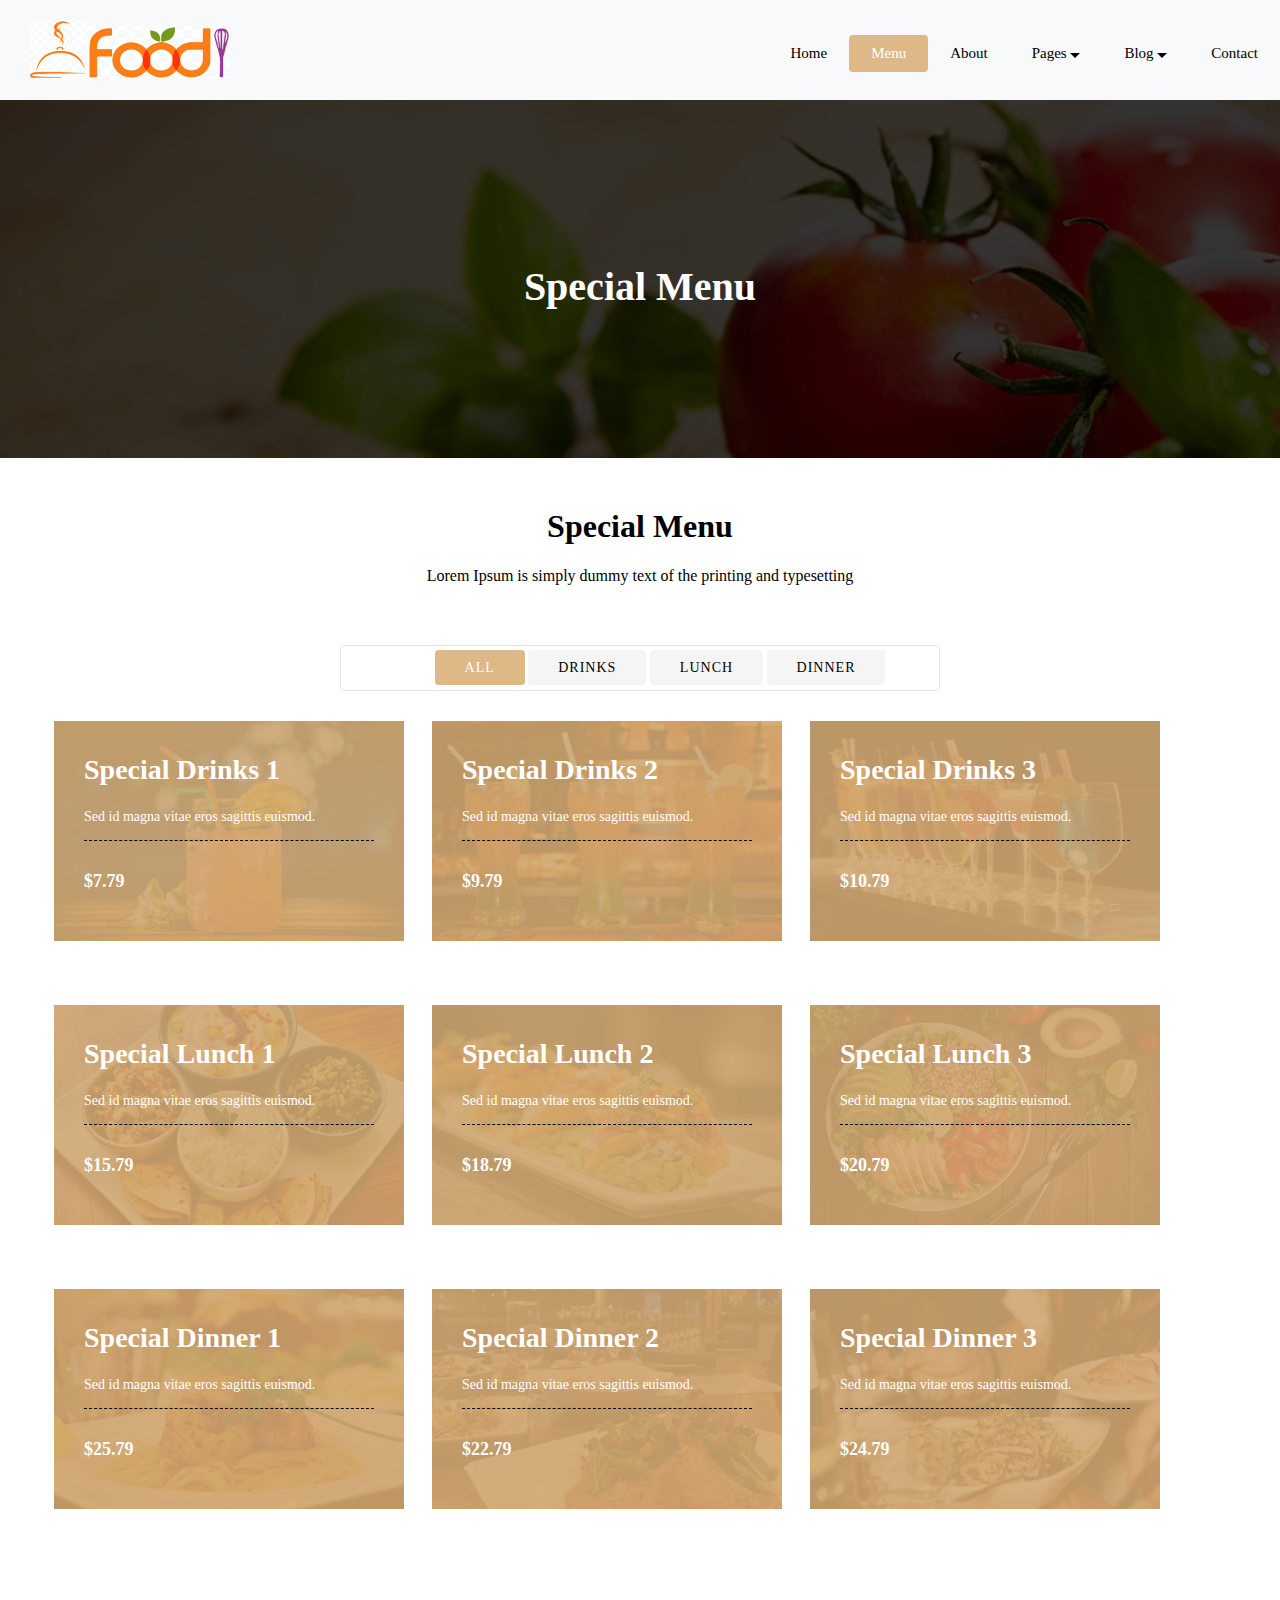
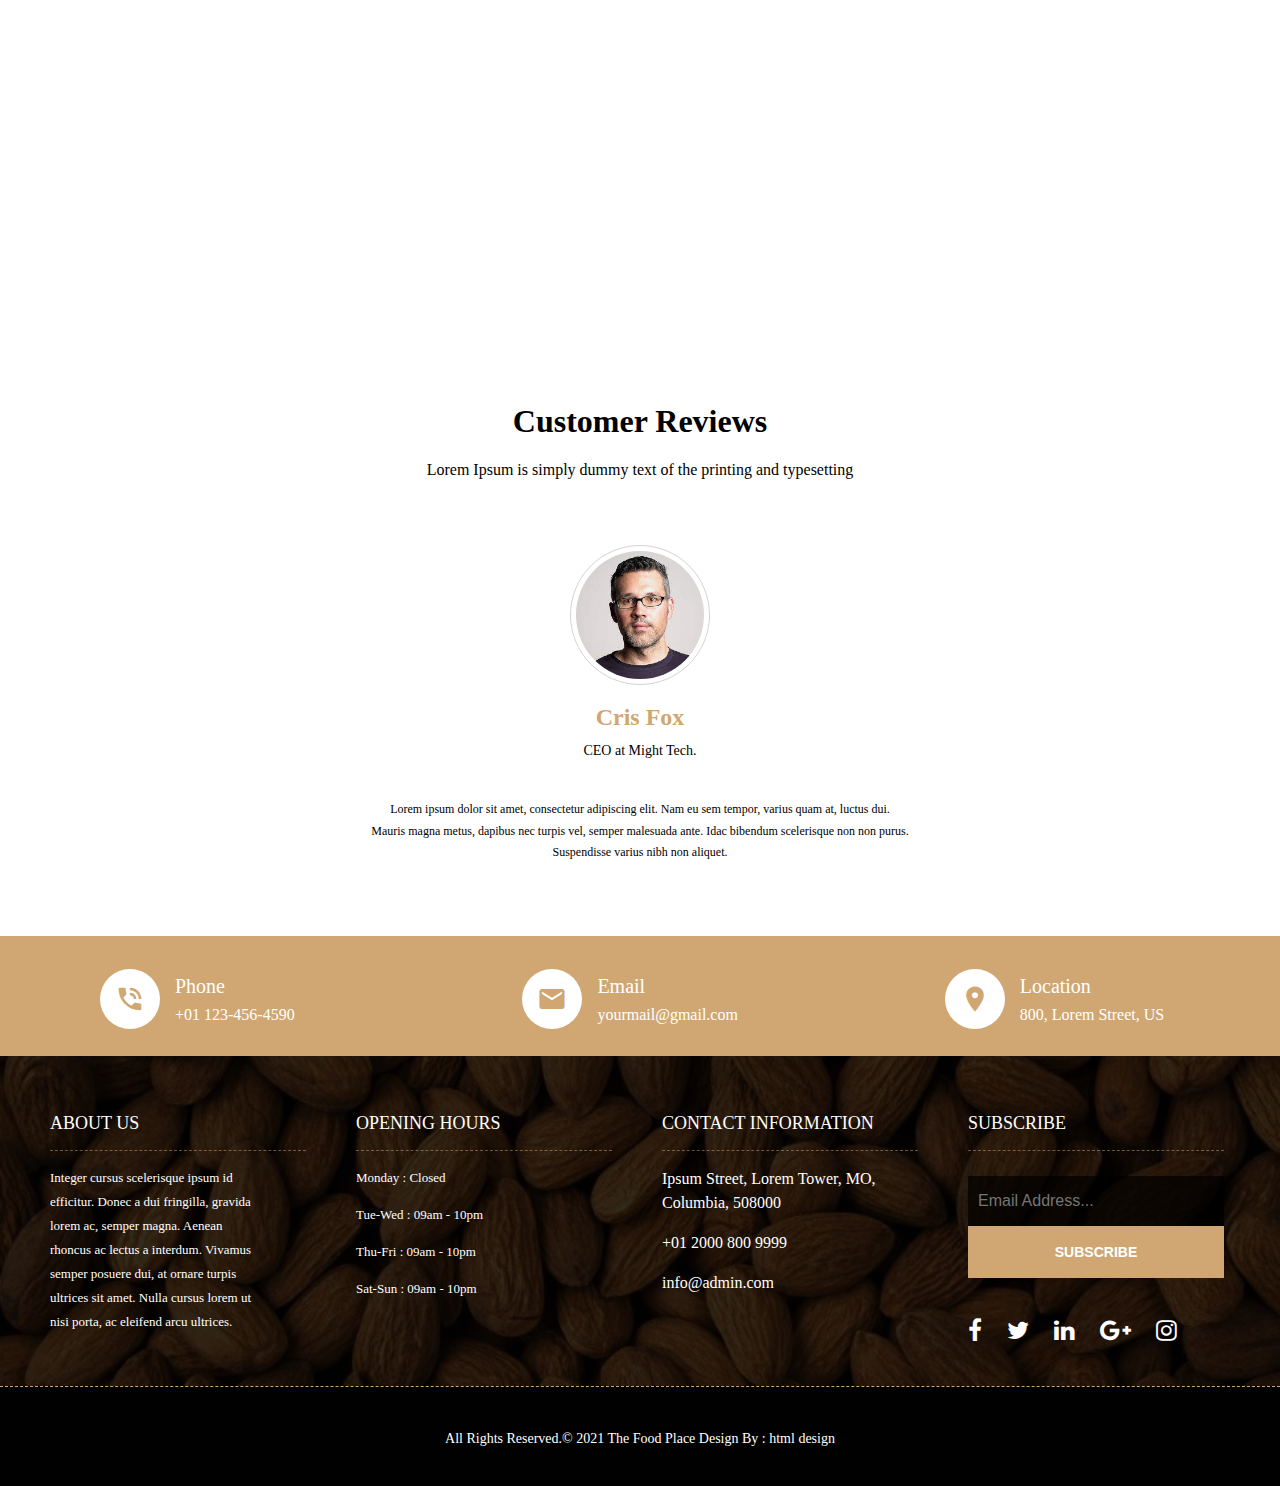
<file: Menu.html>
<!DOCTYPE html>
<!--
To change this license header, choose License Headers in Project Properties.
To change this template file, choose Tools | Templates
and open the template in the editor.
-->
<html>
    <head>
        <title>The Food Place</title>
        <meta charset="UTF-8">
        <meta name="viewport" content="width=device-width, initial-scale=0.5">
        <link rel="stylesheet" href="Web Page Template.css">
 <link href="https://fonts.googleapis.com/icon?family=Material+Icons" rel="stylesheet">
 <link rel="stylesheet" href="https://cdnjs.cloudflare.com/ajax/libs/font-awesome/4.7.0/css/font-awesome.min.css">
  
    </head>
    <body>
  <header class="sticky">
    <div class="nav img">
        <img src="Logo_1.1.png"></div>   
    <div class="navbar">
        <a href="index.html">Home</a>
        <a class="active" href="Menu.html" style="color: white;">Menu</a>
        <a href="About.html">About</a>
        <div class="dropdown">
            <button class="dropbtn">Pages 
                <i class="triangle-down"></i>
            </button>
            <div class="dropdown-content">
                <a href="Reservation.html">Reservation</a>
                <a href="Stuff.html">Stuff</a>
                <a href="Gallery.html">Gallery</a>
            </div>
        </div>
        <div class="dropdown">
            <button class="dropbtn">Blog
                <i class="triangle-down"></i>
            </button>
            <div class="dropdown-content">
                <a href="Blog.html">Blog</a>

                <a href="Blog-details.html">Blog single</a>
            </div></div>
        <a href="Contact.html">Contact</a>
    </div>    

</header>     
       <div class="menu_img">
            <div class="h2_2">
            <h2>Special Menu</h2></div>        
        </div>      
        
 <h1 style="font-family: georgia; text-align: center; margin-top: 50px;">Special Menu</h1>
<p style="font-family: verdana; text-align: center">Lorem Ipsum is simply dummy text of the printing and typesetting</p>

<div class="display_one"> 
    <ul>
        <li class="b_1"><a href="" class="four active" style="color: white;">ALL</a></li>
        <li class="b_1"><a href="" class="four">DRINKS</a></li>
        <li class="b_1"><a href="" class="four">LUNCH</a></li>
        <li class="b_1"><a href="" class="four">DINNER</a></li></ul></div>

<div class="special_menu">
    <div class="img_drinks">
    <img src="Drinks_1.jpg" style="height: 220px;">    
        <div class="text">
        <h2>Special Drinks 1</h2>
        <p>Sed id magna vitae eros sagittis euismod.</p>
        <h5>$7.79</h5>
    </div>    
</div>
    
 <div class="img_drinks">
     <img src="Drinks_2.jpg"  style="height: 220px;">       
        <div class="text">
        <h2>Special Drinks 2</h2>
        <p>Sed id magna vitae eros sagittis euismod.</p>
        <h5>$9.79</h5>
    </div>    
</div>   
<div class="img_drinks">
 <img src="Drinks_3.jpg" style="height: 220px;">       
        <div class="text">
        <h2>Special Drinks 3</h2>
        <p>Sed id magna vitae eros sagittis euismod.</p>
        <h5>$10.79</h5>
    </div>    
</div>    
    
 <div class="img_drinks">
 <img src="Lunch_1.jpg" style="height: 220px;">       
        <div class="text">
        <h2>Special Lunch 1</h2>
        <p>Sed id magna vitae eros sagittis euismod.</p>
        <h5>$15.79</h5>
    </div>    
</div>  
    
 <div class="img_drinks">
 <img src="Lunch_2.jpg" style="height: 220px;">       
        <div class="text">
        <h2>Special Lunch 2</h2>
        <p>Sed id magna vitae eros sagittis euismod.</p>
        <h5>$18.79</h5>
    </div>    
</div>    
    
<div class="img_drinks">
 <img src="Lunch_3.jpg" style="height: 220px;">       
        <div class="text">
        <h2>Special Lunch 3</h2>
        <p>Sed id magna vitae eros sagittis euismod.</p>
        <h5>$20.79</h5>
    </div>    
</div>    
    
<div class="img_drinks">
 <img src="Dinner_1.jpg" style="height: 220px;">       
        <div class="text">
        <h2>Special Dinner 1</h2>
        <p>Sed id magna vitae eros sagittis euismod.</p>
        <h5>$25.79</h5>
    </div>    
</div> 
    
<div class="img_drinks">
 <img src="Dinner_2.jpg" style="height: 220px;">       
        <div class="text">
        <h2>Special Dinner 2</h2>
        <p>Sed id magna vitae eros sagittis euismod.</p>
        <h5>$22.79</h5>
    </div>    
</div>    

<div class="img_drinks">
 <img src="Dinner_3.jpg" style="height: 220px;">       
        <div class="text">
        <h2>Special Dinner 3</h2>
        <p>Sed id magna vitae eros sagittis euismod.</p>
        <h5>$24.79</h5>
    </div>    
</div> 
</div>
<!--
<h1 style="font-family: georgia; text-align: center; margin-top: 100px;">Gallery</h1>
<p style="font-family: verdana; text-align: center">Lorem Ipsum is simply dummy text of the printing and typesetting</p>

<div class="gallery">
    <div class="gallery_row">
    <a href="Gallery\Gallery_1.jpg"><img src="Gallery\Gallery_1.jpg" style="height: 250px"></a></div>
    <div class="gallery_row">
    <a href="Gallery\Gallery_2.jpg"><img src="Gallery\Gallery_2.jpg" style="height: 250px"></a></div> 
    <div class="gallery_row">
    <a href="Gallery\Gallery_3.jpg"><img src="Gallery\Gallery_3.jpg" style="height: 250px"></a></div>
    <div class="gallery_row">
    <a href="Gallery\Gallery_4.jpg"><img src="Gallery\Gallery_4.jpg" style="height: 250px"></a></div> 
   <div class="gallery_row">
    <a href="Gallery\Gallery_5.jpg"><img src="Gallery\Gallery_5.jpg" style="height: 250px"></a></div> 
    <div class="gallery_row">
    <a href="Gallery\Gallery_6.jpg"><img src="Gallery\Gallery_6.jpg" style="height: 250px"></a>
 </div></div> -->

<div class="middle_img1">

    <p class="p_2">" If you're not the one cooking, stay out of the way and compliment the chef.  "
        <br><span class="p_3">Michael Strahan</span> </p>       
</div>


<h1 style="margin-top: 100px; text-align: center; font-family: georgia; clear: left;">Customer Reviews</h1>
<p style="text-align: center; font-family: verdana;">Lorem Ipsum is simply dummy text of the printing and typesetting</p>

<div class="Cust_reviews">
    <img src="Gallery\Profile_1.jpg">
    <h4 class="Name_1"><strong>Cris Fox</strong></h4>
    <p class="Desig_1">CEO at Might Tech.</p>
    <p style="font-family: verdana; text-align: center; font-size: 12px; line-height: 1.8; margin-top: 40px;">Lorem ipsum dolor sit amet, consectetur adipiscing elit. Nam eu sem tempor, varius quam at, luctus dui. 
        <br>Mauris magna metus, dapibus nec turpis vel, semper malesuada ante. Idac bibendum scelerisque non non purus. 
        <br>Suspendisse varius nibh non aliquet.</p>
 </div>

<div class="Contact_infobox">
    <div class="box_1">
   <i class="material-icons">phone_in_talk</i>
        <div class="overflow-hidden">
            <h4>Phone</h4>
            <p>+01 123-456-4590</p>
   </div>    
   </div> 
    <div class="box_1">
    <i class="material-icons">mail</i>
        <div class="overflow-hidden">
            <h4>Email</h4>
            <p>yourmail@gmail.com</p></div> </div>   
    
    <div class="box_1">
    <i class="material-icons">location_on</i>
    <div class="overflow-hidden">
    <h4>Location</h4>
    <p>800, Lorem Street, US</p></div>
 </div>
</div>
<footer class="footer_area">
    <div class="Bg_footer">
   <h3>About Us</h3>
   <p>Integer cursus scelerisque ipsum id <br>efficitur. Donec a dui fringilla, gravida <br>lorem ac, semper magna. 
       Aenean <br>rhoncus ac lectus a interdum. Vivamus <br>semper posuere dui, at ornare turpis <br>ultrices sit amet. 
       Nulla cursus lorem ut <br>nisi porta, ac eleifend arcu ultrices.</p>     
    </div>    
     <div class="Bg_footer">
   <h3>Opening hours</h3>   
   <p>Monday : Closed</p>
   <p>Tue-Wed : 09am - 10pm</p> 
   <p>Thu-Fri : 09am - 10pm</p> 
   <p>Sat-Sun : 09am - 10pm</p> 
    </div>    
    <div class="Bg_footer">
     <h3>Contact information</h3>   
     <p class="lead">Ipsum Street, Lorem Tower, MO, Columbia, 508000</p>
     <p class="lead"><a href="#">+01 2000 800 9999</a></p> 
     <p class="lead"><a href="#">info@admin.com</a></p>       
    </div>
    <div class="Bg_footer">
        <h3>Subscribe</h3>
        <div class="subsrcibe_form">
            <form class="subsrcibe_form">
                <input class="form_input" placeholder="Email Address...">    
                <button type="submit" class="submit">SUBSCRIBE</button>
                </form>       
        </div> 
        <ul class="social_media">
            <li><a href="#"><i class="fa fa-facebook"></i></a></li>    
            <li><a href="#"><i class="fa fa-twitter"></i></a></li>
            <li><a href="#"><i class="fa fa-linkedin"></i></a></li>
            <li><a href="#"><i class="fa fa-google-plus"></i></a></li>
            <li><a href="#"><i class="fa fa-instagram"></i></a></li>
    </ul>
   </div> 
    <div class="copyright">
        <p class="company_name">All Rights Reserved.&copy; 2021 
            <a href="#">The Food Place</a> Design By : <a href="#">html design</a></p>   
    </div>
   </footer>       
        
        
    </body>
</html>
</file>
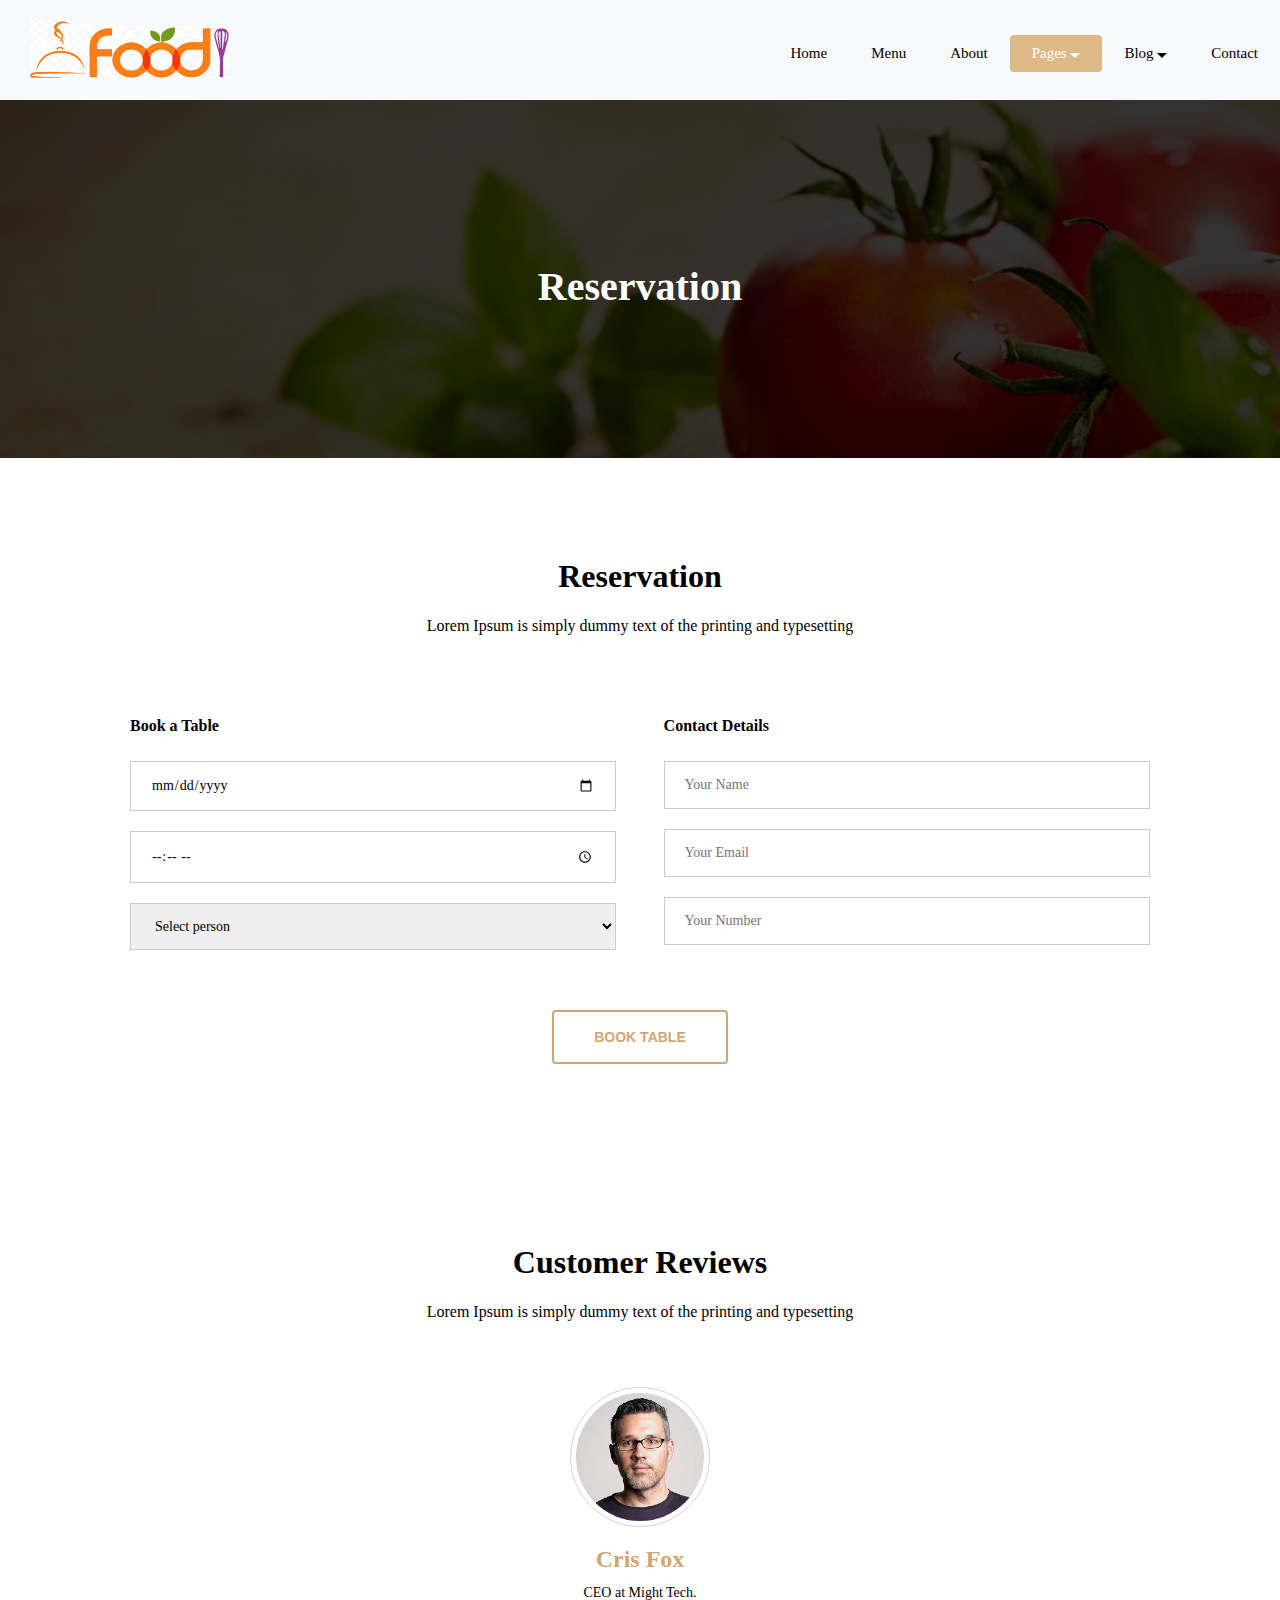
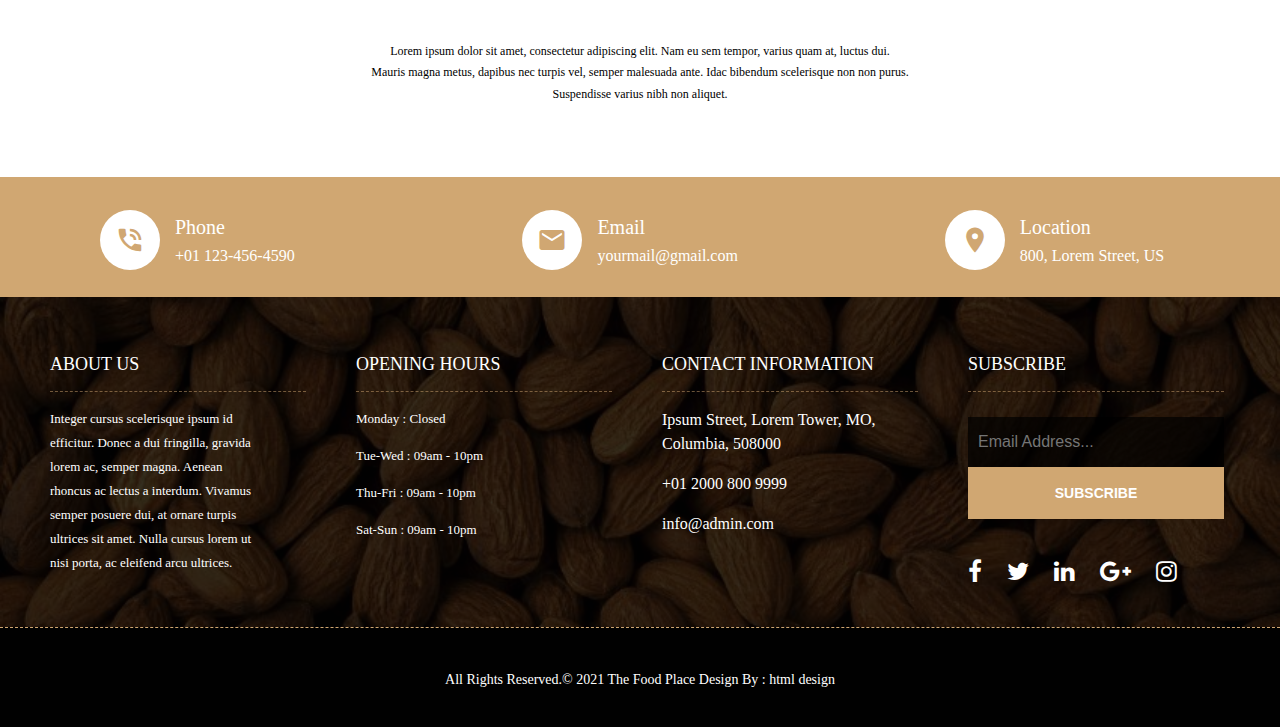
<file: Reservation.html>
<!DOCTYPE html>
<!--
To change this license header, choose License Headers in Project Properties.
To change this template file, choose Tools | Templates
and open the template in the editor.
-->
<html>
    <head>
        <title>The Food Place</title>
        <meta charset="UTF-8">
        <meta name="viewport" content="width=device-width, initial-scale=0.5">
         <link rel="stylesheet" href="Web Page Template.css">
 <link href="https://fonts.googleapis.com/icon?family=Material+Icons" rel="stylesheet">
 <link rel="stylesheet" href="https://cdnjs.cloudflare.com/ajax/libs/font-awesome/4.7.0/css/font-awesome.min.css">
    </head>
    <body>
        <header class="sticky">
    <div class="nav img">
        <img src="Logo_1.1.png"></div>   
    <div class="navbar">
        <a href="index.html">Home</a>
        <a href="Menu.html">Menu</a>
        <a href="About.html">About</a>
        <div class="dropdown active">
            <button class="dropbtn" style="color: white;">Pages 
                <i class="triangle-down"></i>
            </button>
            <div class="dropdown-content">
                <a href="Reservation.html">Reservation</a>
                <a href="Stuff.html">Stuff</a>
                <a href="Gallery.html">Gallery</a>
            </div>
        </div>
        <div class="dropdown">
            <button class="dropbtn">Blog
                <i class="triangle-down"></i>
            </button>
            <div class="dropdown-content">
                <a href="Blog.html">Blog</a>

                <a href="Blog-details.html">Blog single</a>
            </div></div>
        <a href="Contact.html">Contact</a>
    </div>    

</header>
  <div class="menu_img">
            <div class="h2_2">
            <h2>Reservation</h2></div>        
        </div>     
        
 <h1 style="font-family: georgia; text-align: center; margin-top: 100px;">Reservation</h1>
<p style="font-family: verdana; text-align: center">Lorem Ipsum is simply dummy text of the printing and typesetting</p>

<div class="Reserve_left">
    <h3>Book a Table</h3>
    <div class="Reserve_form1">
    <input type="date" name="date" value="" equired data-error="Please enter Date">
    <input type="time" name="time" value="" equired data-error="Please enter Date">
        

<select class="select_2" placeholder="Select person">
    <option disabled selected>Select person</option>
    <option value="1">1</option>    
    <option value="2">2</option>
    <option value="3">3</option>
    <option value="4">4</option>
    <option value=5">5</option>
    <option value=6">6</option>
    <option value=7">7</option>
  </select>
</div>
 </div>

<div class="Reserve_right">
    <h3>Contact Details</h3>
<div class="Reserve_form2">
<input type="text" id="fname" name="fname" placeholder="Your Name">
<input type="text" id="fname" name="fname" placeholder="Your Email">
<input type="text" id="fname" name="fname" placeholder="Your Number"></div>
</div>
<div class="Reserve_btn">
<button type="submit" class="submit_2">Book Table</button></div>






<h1 style="margin-top: 180px; text-align: center; font-family: georgia; clear: left;">Customer Reviews</h1>
<p style="text-align: center; font-family: verdana;">Lorem Ipsum is simply dummy text of the printing and typesetting</p>

<div class="Cust_reviews">
    <img src="Gallery\Profile_1.jpg">
    <h4 class="Name_1"><strong>Cris Fox</strong></h4>
    <p class="Desig_1">CEO at Might Tech.</p>
    <p style="font-family: verdana; text-align: center; font-size: 12px; line-height: 1.8; margin-top: 40px;">Lorem ipsum dolor sit amet, consectetur adipiscing elit. Nam eu sem tempor, varius quam at, luctus dui. 
        <br>Mauris magna metus, dapibus nec turpis vel, semper malesuada ante. Idac bibendum scelerisque non non purus. 
        <br>Suspendisse varius nibh non aliquet.</p>
 </div>

<div class="Contact_infobox">
    <div class="box_1">
   <i class="material-icons">phone_in_talk</i>
        <div class="overflow-hidden">
            <h4>Phone</h4>
            <p>+01 123-456-4590</p>
   </div>    
   </div> 
    <div class="box_1">
    <i class="material-icons">mail</i>
        <div class="overflow-hidden">
            <h4>Email</h4>
            <p>yourmail@gmail.com</p></div> </div>   
    
    <div class="box_1">
    <i class="material-icons">location_on</i>
    <div class="overflow-hidden">
    <h4>Location</h4>
    <p>800, Lorem Street, US</p></div>
 </div>
</div>
<footer class="footer_area">
    <div class="Bg_footer">
   <h3>About Us</h3>
   <p>Integer cursus scelerisque ipsum id <br>efficitur. Donec a dui fringilla, gravida <br>lorem ac, semper magna. 
       Aenean <br>rhoncus ac lectus a interdum. Vivamus <br>semper posuere dui, at ornare turpis <br>ultrices sit amet. 
       Nulla cursus lorem ut <br>nisi porta, ac eleifend arcu ultrices.</p>     
    </div>    
     <div class="Bg_footer">
   <h3>Opening hours</h3>   
   <p>Monday : Closed</p>
   <p>Tue-Wed : 09am - 10pm</p> 
   <p>Thu-Fri : 09am - 10pm</p> 
   <p>Sat-Sun : 09am - 10pm</p> 
    </div>    
    <div class="Bg_footer">
     <h3>Contact information</h3>   
     <p class="lead">Ipsum Street, Lorem Tower, MO, Columbia, 508000</p>
     <p class="lead"><a href="#">+01 2000 800 9999</a></p> 
     <p class="lead"><a href="#">info@admin.com</a></p>       
    </div>
    <div class="Bg_footer">
        <h3>Subscribe</h3>
        <div class="subsrcibe_form">
            <form class="subsrcibe_form">
                <input class="form_input" placeholder="Email Address...">    
                <button type="submit" class="submit">SUBSCRIBE</button>
                </form>       
        </div> 
        <ul class="social_media">
            <li><a href="#"><i class="fa fa-facebook"></i></a></li>    
            <li><a href="#"><i class="fa fa-twitter"></i></a></li>
            <li><a href="#"><i class="fa fa-linkedin"></i></a></li>
            <li><a href="#"><i class="fa fa-google-plus"></i></a></li>
            <li><a href="#"><i class="fa fa-instagram"></i></a></li>
    </ul>
   </div> 
    <div class="copyright">
        <p class="company_name">All Rights Reserved.&copy; 2021 
            <a href="#">The Food Place</a> Design By : <a href="#">html design</a></p>   
    </div>
   </footer>  
    </body>
</html>
</file>
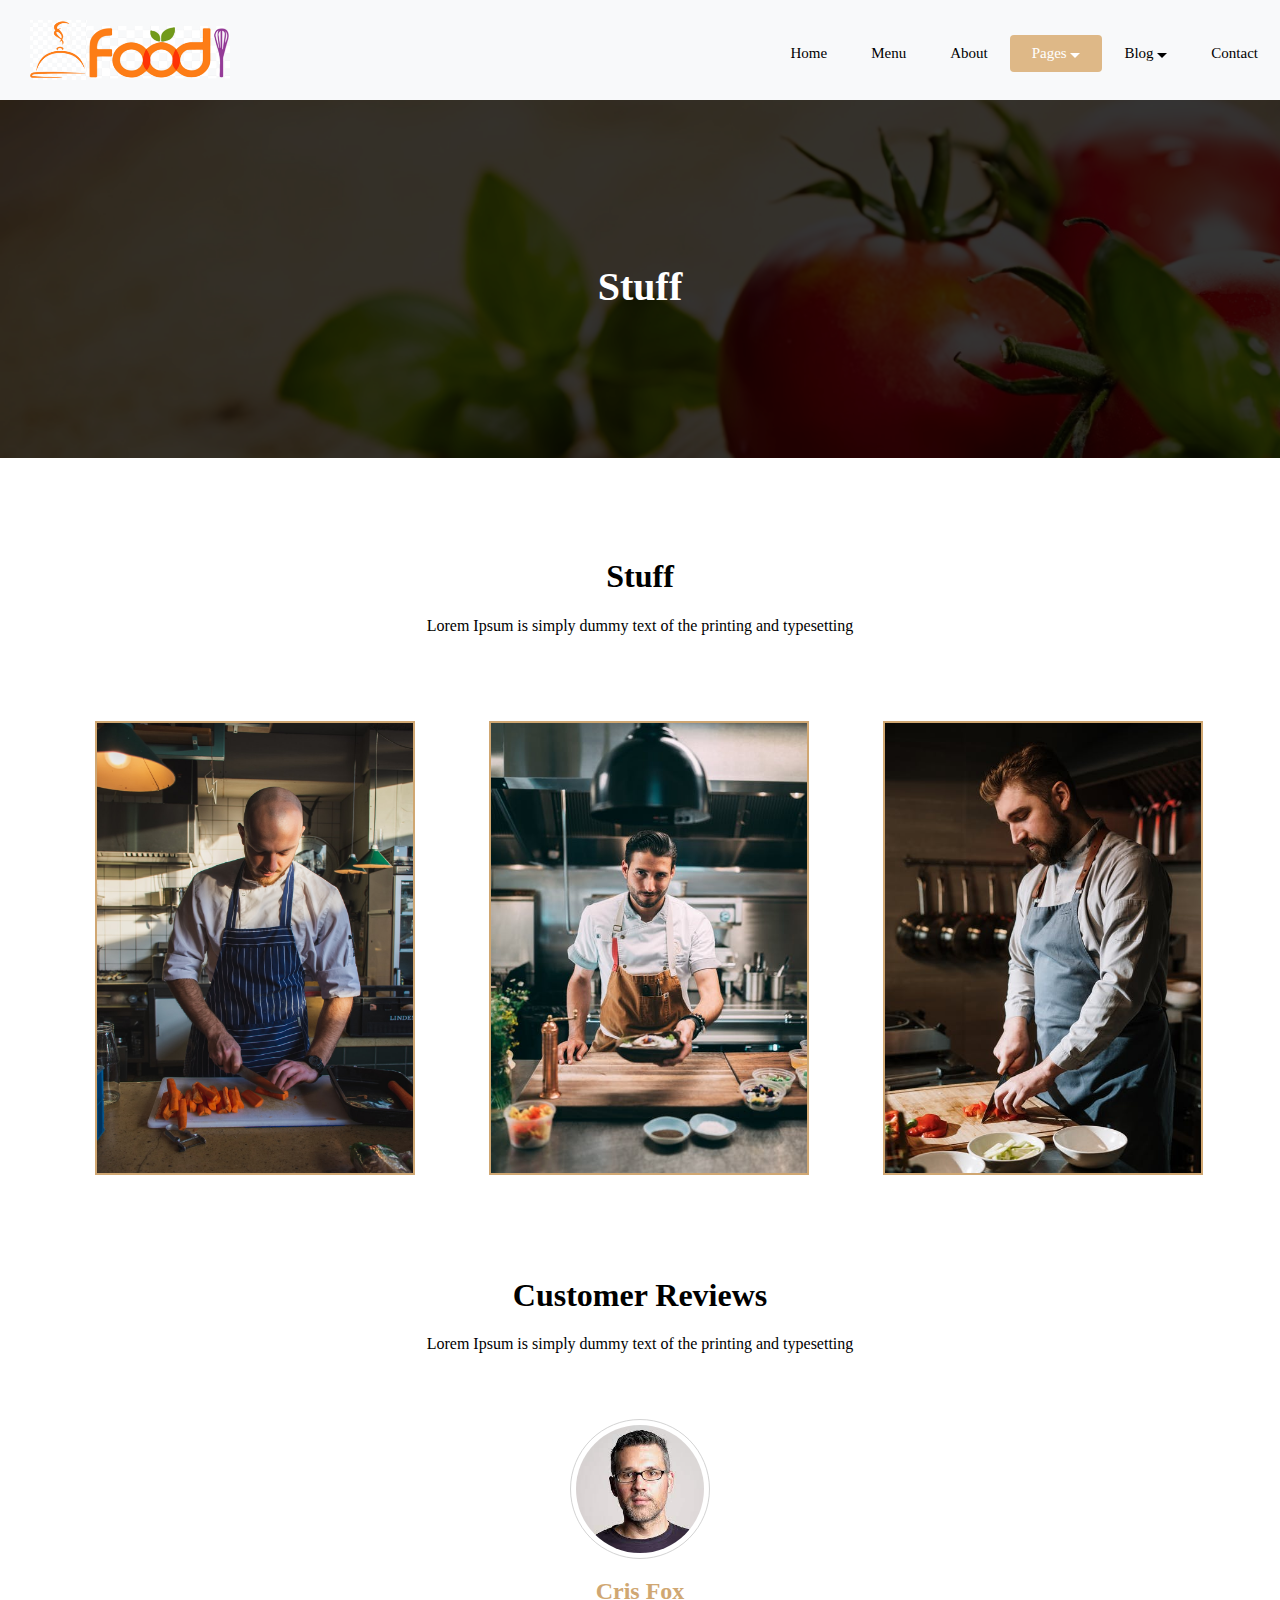
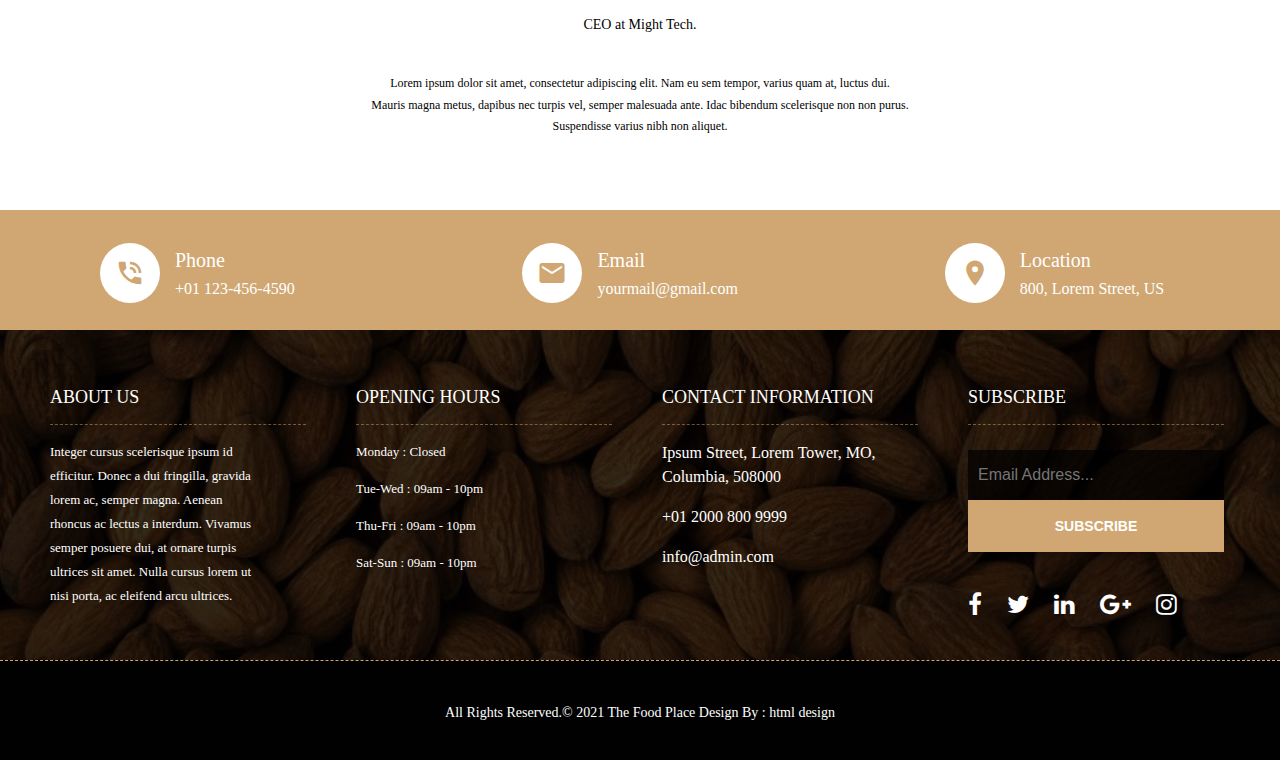
<file: Stuff.html>
<!DOCTYPE html>
<!--
To change this license header, choose License Headers in Project Properties.
To change this template file, choose Tools | Templates
and open the template in the editor.
-->
<html>
    <head>
        <title>The Food Place</title>
        <meta charset="UTF-8">
        <meta name="viewport" content="width=device-width, initial-scale=0.5">
         <link rel="stylesheet" href="Web Page Template.css">
 <link href="https://fonts.googleapis.com/icon?family=Material+Icons" rel="stylesheet">
 <link rel="stylesheet" href="https://cdnjs.cloudflare.com/ajax/libs/font-awesome/4.7.0/css/font-awesome.min.css">
    </head>
    <body>
        <header class="sticky">
    <div class="nav img">
        <img src="Logo_1.1.png"></div>   
    <div class="navbar">
        <a href="index.html">Home</a>
        <a href="Menu.html">Menu</a>
        <a href="About.html">About</a>
        <div class="dropdown active">
            <button class="dropbtn" style="color: white;">Pages 
                <i class="triangle-down"></i>
            </button>
            <div class="dropdown-content">
                <a href="Reservation.html">Reservation</a>
                <a href="Stuff.html">Stuff</a>
                <a href="Gallery.html">Gallery</a>
            </div>
        </div>
        <div class="dropdown">
            <button class="dropbtn">Blog
                <i class="triangle-down"></i>
            </button>
            <div class="dropdown-content">
                <a href="Blog.html">Blog</a>

                <a href="Blog-details.html">Blog single</a>
            </div></div>
        <a href="Contact.html">Contact</a>
    </div>    

</header>
  <div class="menu_img">
            <div class="h2_2">
            <h2>Stuff</h2></div>        
        </div>     
        
 <h1 style="font-family: georgia; text-align: center; margin-top: 100px;">Stuff</h1>
<p style="font-family: verdana; text-align: center">Lorem Ipsum is simply dummy text of the printing and typesetting</p>

<div class="our_team" style="margin-top: 70px;">
    <img src="Gallery/Person_img1.jpg" style="height: 450px;">    
    <div class="content">
        <h3 class="name">Williamson</h3>
        <span class="post">Web Developer</span>        
        <ul class="social">
        <li><a href="#"><i class="fa fa-facebook"></i></a></li>    
        <li><a href="#"><i class="fa fa-twitter"></i></a></li>    
        <li><a href="#"><i class="fa fa-google-plus"></i></a></li>    
        </ul>
    </div>   
   </div>

<div class="our_team" style="margin-top: 70px;">
    <img src="Gallery/Person_img2.jpeg" style="height: 450px;">    
    <div class="content">
        <h3 class="name">Thomson</h3>
        <span class="post">Web Designer</span>        
        <ul class="social">
        <li><a href="#"><i class="fa fa-facebook"></i></a></li>    
        <li><a href="#"><i class="fa fa-twitter"></i></a></li>    
        <li><a href="#"><i class="fa fa-google-plus"></i></a></li>    
        </ul>
    </div>   
   </div>


<div class="our_team" style="margin-top: 70px;">
    <img src="Gallery/Person_img3.jpeg" style="height: 450px;">    
    <div class="content">
        <h3 class="name">Edison</h3>
        <span class="post">UI Designer</span>        
        <ul class="social">
        <li><a href="#"><i class="fa fa-facebook"></i></a></li>    
        <li><a href="#"><i class="fa fa-twitter"></i></a></li>    
        <li><a href="#"><i class="fa fa-google-plus"></i></a></li>    
        </ul>
    </div>   
   </div>

<h1 style="margin-top: 100px; text-align: center; font-family: georgia; clear: left;">Customer Reviews</h1>
<p style="text-align: center; font-family: verdana;">Lorem Ipsum is simply dummy text of the printing and typesetting</p>

<div class="Cust_reviews">
    <img src="Gallery\Profile_1.jpg">
    <h4 class="Name_1"><strong>Cris Fox</strong></h4>
    <p class="Desig_1">CEO at Might Tech.</p>
    <p style="font-family: verdana; text-align: center; font-size: 12px; line-height: 1.8; margin-top: 40px;">Lorem ipsum dolor sit amet, consectetur adipiscing elit. Nam eu sem tempor, varius quam at, luctus dui. 
        <br>Mauris magna metus, dapibus nec turpis vel, semper malesuada ante. Idac bibendum scelerisque non non purus. 
        <br>Suspendisse varius nibh non aliquet.</p>
 </div>

<div class="Contact_infobox">
    <div class="box_1">
   <i class="material-icons">phone_in_talk</i>
        <div class="overflow-hidden">
            <h4>Phone</h4>
            <p>+01 123-456-4590</p>
   </div>    
   </div> 
    <div class="box_1">
    <i class="material-icons">mail</i>
        <div class="overflow-hidden">
            <h4>Email</h4>
            <p>yourmail@gmail.com</p></div> </div>   
    
    <div class="box_1">
    <i class="material-icons">location_on</i>
    <div class="overflow-hidden">
    <h4>Location</h4>
    <p>800, Lorem Street, US</p></div>
 </div>
</div>
<footer class="footer_area">
    <div class="Bg_footer">
   <h3>About Us</h3>
   <p>Integer cursus scelerisque ipsum id <br>efficitur. Donec a dui fringilla, gravida <br>lorem ac, semper magna. 
       Aenean <br>rhoncus ac lectus a interdum. Vivamus <br>semper posuere dui, at ornare turpis <br>ultrices sit amet. 
       Nulla cursus lorem ut <br>nisi porta, ac eleifend arcu ultrices.</p>     
    </div>    
     <div class="Bg_footer">
   <h3>Opening hours</h3>   
   <p>Monday : Closed</p>
   <p>Tue-Wed : 09am - 10pm</p> 
   <p>Thu-Fri : 09am - 10pm</p> 
   <p>Sat-Sun : 09am - 10pm</p> 
    </div>    
    <div class="Bg_footer">
     <h3>Contact information</h3>   
     <p class="lead">Ipsum Street, Lorem Tower, MO, Columbia, 508000</p>
     <p class="lead"><a href="#">+01 2000 800 9999</a></p> 
     <p class="lead"><a href="#">info@admin.com</a></p>       
    </div>
    <div class="Bg_footer">
        <h3>Subscribe</h3>
        <div class="subsrcibe_form">
            <form class="subsrcibe_form">
                <input class="form_input" placeholder="Email Address...">    
                <button type="submit" class="submit">SUBSCRIBE</button>
                </form>       
        </div> 
        <ul class="social_media">
            <li><a href="#"><i class="fa fa-facebook"></i></a></li>    
            <li><a href="#"><i class="fa fa-twitter"></i></a></li>
            <li><a href="#"><i class="fa fa-linkedin"></i></a></li>
            <li><a href="#"><i class="fa fa-google-plus"></i></a></li>
            <li><a href="#"><i class="fa fa-instagram"></i></a></li>
    </ul>
   </div> 
    <div class="copyright">
        <p class="company_name">All Rights Reserved.&copy; 2021 
            <a href="#">The Food Place</a> Design By : <a href="#">html design</a></p>   
    </div>
   </footer> 
    </body>
</html>
</file>
<file: Web Page Template.css>
/*
To change this license header, choose License Headers in Project Properties.
To change this template file, choose Tools | Templates
and open the template in the editor.
*/
/* 
    Created on : 04-Apr-2021, 7:10:10 pm
    Author     : SUKESH SHETTY
*/

body{
    margin: 0px;
    padding: 0px;
}

.nav img{
    height: 60px;
    width: 200px;
    float: left;
    margin: 20px 30px;
    
    
   
}
/*
.nav_bar{   
    float: right;
    margin-top: 50px;
    font-family: verdana;
    list-style-type: none;
   
 }
 .nav_li{
    display: inline-block;
    margin: 5px;
    font-size: 15px;
    font-family: verdana;
 }
 
 .active{
     background-color: burlywood;
     border-radius: 4px;
 }
 a.two:link{
        padding: 10px 20px;
        text-align: center;
        text-decoration: none;
        color: white;
       }

 a.two:visited{
        padding: 10px 20px;
        text-align: center;
        text-decoration: none;
        color: black;
        }
        
 a.two:hover{
        background-color: burlywood;  
        color: white;
        border-radius: 4px;
        }
 
 */
 .navbar {
  overflow: hidden;
  display: inline-flex;
  float: right;
  margin-top: 35px;
  }

.navbar a {
  font-size: 15px;
  color: black;
  text-align: center;
  padding: 10px 22px;
  text-decoration: none;
  list-style: none;
  font-family: verdana;
  border-radius: 4px;
}

.active {
    background-color: burlywood;
    border-radius: 4px;
    
    }

.active:hover{
    color: white;
}

.dropdown {
  float: right;
  overflow: hidden;
  
}

.dropdown .dropbtn {
  font-size: 15px;  
  border: none;
  outline: none;
  padding: 10px 22px;
  background-color: inherit;
  font-family: verdana;
  border-radius: 0px;
  cursor: pointer;
}

.navbar a:hover{
    background-color: burlywood;
    color: white;
}

.dropdown:hover .dropbtn {
  background-color: burlywood;
  color: white;
  border-radius: 4px;
}

.triangle-down:hover{
    color: white;
}

.dropdown-content {
  display: none;
  position: absolute;
  background-color: #f9f9f9;
  min-width: 160px;
  box-shadow: 0px 8px 16px 0px rgba(0,0,0,0.2);
  z-index: 1;
  
}

.dropdown-content a {
  float: none;
  color: black;
  padding: 10px 26px;
  text-decoration: none;
  display: block;
  text-align: left;
  border-radius: 0px;
}

.dropdown-content a:hover {
  background-color: burlywood;
}

.dropdown:hover .dropdown-content {
  display: block;}
 
 .triangle-down {
 border-left: 5px solid transparent;
 border-right: 5px solid transparent;
 border-top: 5px solid;
 display: inline-block;
 padding: 0px;
 }

 .sticky{
        position: fixed;
        top:0;
        width: 100%;
        background-color: #f8f9fa;
        z-index: 10;
         }      
        
 .header_img{
    clear: left;
    background-image: url(Bg_2.jpg);
    text-align: center;
    height:600px;
    width: 100%;
    position: relative
 
 }
 
 .header_img:before{
    background: #010101;
    content: "";
    height: 100%;
    left: 0;
    position: absolute;
    top: 0;
    width: 100%;
    opacity: 0.3;
 }

 .h1_1{
     position: relative;
     
 } 
 .res_1{
     position: relative;
     display: inline-block;
     font-family: verdana;
     border: 3px solid burlywood;
     padding: 15px 0px;
     margin-top:  20px;
     text-align: center;
     font-size: 18px;
     text-transform: uppercase;
     border-radius: 4px;
 }
 
 .h1_1 h1{
     margin-top: 60px;
     font-family: Georgia;
     padding-top: 180px;
     font-size: 60px;
     color: white;
 }
 .navli_2{
     display: inline-block;
     font-family: verdana;
     border: 3px solid burlywood;
     padding: 10px 0px;
     margin-top:  20px;
     text-align: center;
     font-size: 18px;
     text-transform: uppercase;
     border-radius: 4px;
     }
     
    .res_1 a.one:link{
        color: white;
        text-decoration: none;
        padding: 15px 56px;
        text-align: center;
     }
     .res_1 a.one:visited{
         color: white;
          padding: 80px;
     }
   .res_1 a.one:hover{
        background-color: burlywood;
        color: white;
    }
     
      a.three:link{
        color: black;
        text-decoration: none;
        padding: 15px 50px;
        text-align: center;
     }
     a.three:visited{
         color: black; 
     }
     a.three:hover{
        background-color: burlywood;
        color: white;
     }
   
 .h1_1 p{
     margin-top: 20px;
     font-family: verdana;
     font-size: 18px;
     font-stretch: 80px;
     color: white;
 }
    
 .floatleft{
     height: 325px;
     width: 36%;
     float: left;
     margin: 100px 50px;
     padding: 10px 10px;
     box-shadow: 20px 10px burlywood inset;
     
 }
 .floatright{
    float: right;
    text-align: center;
    line-height: 30px;
    width: 55%;
    margin-top: 80px;
    font-family: verdana;
    
 }
 
 .middle_img{
   background-image: url(Bg_5.jpg); 
   clear:  left;
   background-size: cover;
   margin-top: 525px;
   height: 300px;
   background-attachment: fixed;
   position: relative;
   z-index: -1;
 }
 .p_2{
     margin-top: 20px;
     font-family: Georgia;
     font-size: 40px;
     text-align: center;
     padding: 100px;
     color: white;
     
 }
 .p_3{
     padding-bottom: 50px;
     font-family: verdana;
     font-size: 18px;
     text-align: left;
     padding-right: 800px;
     color: white;
 }
 .display_one{
     display: block;
     text-align: center;
     font-family: verdana;
     border: 1px solid #e4e4e4;
     border-radius: 4px;
     max-width: 600px;
     margin: auto;
     margin-top: 60px;
     font-size: 14px;
     
    
    }
   *{box-sizing: border-box;}
   
   .b_1{
       display: inline;
       text-align: center; 
       letter-spacing: 1px;
       padding: 10px 0px;
       background: whitesmoke;
       border-radius: 4px;
       cursor: pointer;
     } 
   
     a.four:link{
        color: black;
        text-decoration: none;
        padding: 10px 30px;
        }
        
     a.four:visited{
         color: black; 
     }
     a.four:hover{
        background-color: burlywood;
        color: white;
        padding: 10px 30px;
        border-radius: 4px;
        box-shadow: 2px 20px 45px 5px rgba(0,0,0,.2);
     } 
   
    .special_menu{
     max-width: 1200px;
     margin: auto;
     overflow: auto;
     
    }
    
   .img_drinks{
        margin: 30px 14px;
        float: left;
        width: 350px;
        position: relative;
        z-index: -1;
     }  
     
     .img_drinks img{
         width: 100%;
         height: auto;
        
     }
  
.text {
    position: absolute;
    bottom: 0;
    top: 0;
    background: rgba(207, 166, 113, 0.9);
    padding: 10px 30px;
    height: 220px;
    width: 350px; 
   -webkit-transition: all .3s ease;
    transition: all .3s ease;
}

.text h2{
    font-family: Georgia;
    font-size: 28px;
    color: white;
}

.text p{
    font-family: verdana;
    font-size: 14px;
    color: white;
    border-bottom: 1px dashed black;
    margin-top: 15px;
    margin-bottom: 15px;
    padding-bottom: 15px;
}

.text h5{
    font-family: verdana;
    font-size: 18px;
    color: white;
}

.img_drinks:hover .text{
    bottom: 0px;
}

.gallery{
    margin: 70px 4px;
    padding: 0px 15px;
    z-index: -1;
}  
 
.gallery_row{
    float: left;
    margin: 20px 18px;
    width: 395px;
   
}
    
.gallery_row img{
   width:100%; 
   
}

.gallery_row:hover {
 box-shadow: 0 8px 15px rgba(0,0,0,0.2);
  transform: scale(0.8);  
  z-index: 0;
  -ms-transform: scale(1.05); /* IE 9 */
  -webkit-transform: scale(1.05); /* Safari 3-8 */
 
}

.Cust_reviews{
   
  margin: auto;
  text-align: center;
}

.Cust_reviews img{
  margin: auto;
  border-radius: 50%;
  height: 140px;
  margin-top: 50px;
  border: 1px solid lightgrey;
  padding: 5px;
}
.Name_1{
    color: #d0a772;
    font-family: georgia;
    font-size: 24px;
    margin-top: 15px;
}

.Desig_1{
    font-family: verdana;
    font-size: 14px;
    margin-top: -20px;
}

.Contact_infobox{
  float: left;
 margin-top: 60px;
  background: #d0a772;  
  height: 120px;
  width: 100%;
}


.Contact_infobox:after{
  content: "";
  display: table;
  clear: both;
    
}

.overflow-hidden{
    overflow: hidden;
}

.Contact_infobox i{
        display: block;
        float: left;
        width: 60px;
	height: 60px;
  	line-height: 60px;
	text-align: center;
	background: #fff;
	color: #d0a772;
	font-size: 30px;
        border-radius: 50%;
        margin-top: 3px;
        margin-left: 100px;
        
 
}
.box_1{
    padding: 30px 0px;
    float: left;
    width: 33%;
}

.Contact_infobox h4{
   margin: 0px 15px;
   margin-top: 8px;
   color: #ffffff;
   font-size: 20px;
   padding: 0px;
   font-weight: 500;
   line-height: 24px;
   font-family: verdana;
}

.Contact_infobox p{
   margin: 0px 15px;
   margin-top: 8px;
   color: #ffffff;
   font-weight: 300; 
   font-family: verdana;
}

.footer_area{
    display: block;
    float: left;
    padding-top: 50px;
    padding-bottom: 0px;
    position: relative;
    left: 0;
    width: 100%;
    height: 400px;
    background-image: url(Gallery/Bg_footer.jpeg);
    background-repeat: no-repeat;
    background-size: cover;
    background-color: rgba(0, 0, 0, 0.8);
    z-index: -1;
    
     
}

.footer_area:before{
   background: #010101;
    content: "";
    height: 100%;
    left: 0;
    position: absolute;
    top: 0;
    width: 100%;
    
    opacity: 0.8;
}

.Bg_footer{
    float: left;
    position: relative;
    z-index: 1;
    width: 20%;
    margin-left: 50px;
    margin-top: 15px;
    
    
}

.Bg_footer h3{
   font-family: verdana;
   font-weight: 500;
   color: #ffffff;
   text-transform: uppercase;
   font-size: 18px;
   border-bottom: 1px dashed rgba(207, 166, 113, 0.5);
   line-height: 24px;
   margin-top: -10px;
   margin-bottom: 15px;
   padding-bottom: 15px;
}

.Bg_footer p{
  font-family: verdana;
  font-weight: 300;
  font-size: 13px;
  color: #ffffff;
  line-height: 24px;
   
}

.Bg_footer p.lead{
   font-size: 16px;
  color: #ffffff;
  margin-bottom: 15px; 
  
}

.Bg_footer p.lead a:hover{
   color: #d0a772; 
}

.Bg_footer p a{
	font-size: 16px;
	color: #ffffff;
        text-decoration: none;
}
.Bg_footer p a:hover{
	color: #d0a772;
}

.subsrcibe_form{
    display: block;
    text-align: center;
    padding: 5px 0;
}

.form_input{
   display: block;
   background-color: rgba(0, 0, 0,0.7);
   float: left;
   width: 100%;
   line-height: 50px;
   border: none;
   padding: 0 10px;
   font-size: 16px;
 }
 
 .submit{
     display: block;
     background-color: #d0a772;
     color: #ffffff;
     float: left;
     font-size: 14px;
     font-weight: 600;
     width: 100%;
     line-height: 50px;
     border: none;
     cursor: pointer;
 }
 
 .submit:hover{
    background: #010101; 
 }
 
 .copyright{
    clear: left;
    margin-top: 280px;
    background-color: #010101;
    display: block;
    position: relative;
    border-top: 1px dashed rgba(207, 166, 113);
    padding: 30px 0;
    z-index: 1;
    height: 100px;
 }
 
 .company_name{
     font-family: verdana;
     font-size: 14px;
     text-align: center;
     color: #ffffff;
     
 }
 
 .company_name a{
     text-decoration: none;
     color: #ffffff;
 }
 
 .company_name a:hover{
     color: #d0a772;
 }
 
 .social_media{
     display: inline-flex;
     float: left;
     padding: 10px 50px;
     margin-top: 20px;
     margin: 0;
     list-style: none;
     margin-top: 30px;
     
 }
 
 .social_media a{
     font-size: 24px;
     margin-right: 75px;
     margin-left: -50px;
     color: #ffffff;
     cursor: pointer;
    
 }


/* Menu */

.menu_img{
   background-image: url(Gallery/menu_img1.jpg); 
   clear:  left;
   background-size: cover;
   margin-top: 0;
   height: 425px;
   background-attachment: fixed;
   position: relative;
   z-index: -1;}

.menu_img:before{
    background: #010101;
    content: "";
    height: 100%;
    left: 0;
    position: absolute;
    top: 0;
    width: 100%;
    opacity: 0.8;
 }
 
 .h2_2{
     position: relative;
 }
 
 .h2_2 h2{
     clear: left;
     font-family: Georgia;
     padding-top: 230px;
     font-size: 40px;
     color: white;
     text-align: center;
 }
 
 .middle_img1{
   margin-top: 60px;
   background-image: url(Bg_5.jpg); 
   clear:  left;
   background-size: cover;
   top: 0;
   bottom: 0;
   height: 300px;
   background-attachment: fixed;
   position: relative;
   z-index: -1;}
   
/* stuff */

.our_team{
    display: inline-flex;
    width: 25%;
    border: 2px solid #d0a772;
    text-align: center;
    position: relative;
    
    margin: 10px -25px 0 95px;
    z-index: 1;
   }

.our_team:before .our_team:after{
  content: "";
  width: 100%;
  height: 104%;
  background: #d0a772;
  position: absolute;
  top: 50%;
  left: 0;
  z-index: -1;
  transform: translateY(-50%) scaleX(0.3);
  transition: all 0.3s ease 0s;
}

.our_team:after{
    width: 106%;
    left:50%;
    transform: translate(-50%, -50%) scaleY(0.25);
    }

.our-team:hover:before{ transform: translateY(-50%) scaleX(0.7);}
.our-team:hover:after{ transform: translate(-50%, -50%) scaleY(0.7);}

.our_team img{
    width: 100%;
    height: auto;
    transition: all 0.3s ease 0s;    
    }  
 .our_team .content{
    width: 90%;
    padding: 30px 0 10px;
    background: #d0a772;
    position: absolute;
    bottom: 50px;
    left: 50%;
    opacity: 0;
    transform: translateX(-50%);
    transition: all 0.3s cubic-bezier(0.5, 0.2,0.1,0.9);
}
.our_team:hover .content{
    bottom: 10px;
    opacity: 1;  
}
.our_team .name{
    font-family: verdana;
    font-size: 18px;
    font-weight: 600;
    color: #fff;
    letter-spacing: 1px;
    text-transform: capitalize;
    margin: 0;
    
}
.our_team .post{
    font-family: verdana;
    display: block;
    font-size: 12px;
    color: #fff;
    text-transform: uppercase;
    margin-bottom: 10px;
    line-height: 50px;
}
.our_team .social{
    padding: 0;
    margin: 0;
    list-style: none;
}
.our_team .social li{
    display: inline-block;
    margin: 0 5px;
}
.our_team .social li a{
    display: block;
    width: 35px;
    height: 35px;
    line-height: 35px;
    border-radius: 50%;
    background: #fff;
    font-size: 20px;
    color: #d0a772;
    transition: all 0.3s ease 0s;
}
.our_team .social li a:hover{
    background: #ffffff;
    box-shadow: 0 0 0 5px rgba(255,255,255,0.3);
    
}

@media only screen and (max-width: 990px){
    .our-team{ margin-bottom: 30px; }}


 /* contact */
 
.form_1 input[type=text] {
width: 82%;
padding: 20px 20px;
margin: 20px 120px;
border: 1px solid #cccccc;
outline: none;
border-radius: 0px;
font-family: verdana;
font-size: 14px;
}

.form_1 input[type=text]:focus{
border: 1px solid #d0a772;
box-shadow: none;
border-radius: 0px;
}

.select_1, .textarea{
width: 82%;
padding: 20px 20px;
margin: 20px 120px;
border: 1px solid #cccccc;
outline: none;
border-radius: 0px;
font-family: verdana;
font-size: 14px; 
}

.select_1:focus{
border: 1px solid #d0a772;
box-shadow: none;
border-radius: 0px;}

.textarea:focus{
border: 1px solid #d0a772;
box-shadow: none;
border-radius: 0px;}   

.submit_1{
    margin: auto;
    display: block;
    text-align: center;
    padding: 0px 40px;
    color: #d0a772;
     border-radius: 4px;
     font-size: 14px;
     font-weight: 600;
     background-color: transparent;
     line-height: 50px;
     border: 2px solid #cfa671;
     cursor: pointer;
     text-transform: uppercase;
 }
 
 .submit_1:hover{
    background: #cfa671; 
    color: #ffffff;
    border-color: #cfa671;}
 
 
 /*blog*/
 
 .blogbox_inner{
    display: inline-block;
    float: left;
    position: relative;
    margin: 0 -98px 30px 90px;
    height: 450px;
    
 }

 .blogbox_img{
    float: left;
    margin: 20px 20px;
    width: 350px;
    position: relative;
 }
 
 .blogbox_img img{
     width: 100%;
     height: 425px;
     position: absolute;
 }
 
 .blog_text{
  position: absolute;
  top: 0;
  background: #fff;
  border: 1px solid #ddd;
  transition-duration: .5s;
  height: 425px;
 }
 
 .blog_text h4{
    font-family: verdana;
    font-size: 15px;
    font-weight: 500;
    color: #222222;
    padding: 0 0 0 20px;
    margin: 20px 15px 0 20px;
 }
 
 .blog_text ul li{
     display: inline-block;
     padding: 0px 5px;
     list-style: none;
 }
 
 .blog_text ul li span{
     color: #d0a772;
     cursor: pointer;
     font-family: verdana;
     font-size: 13px;
     
 }
 
 .blog_text ul li span:hover{
     color: #010101;
 }
 
 .blog_text ul li:first-child{
     padding-left: 0px; 
 }
 
 .blog_text p{
    
     font-family: verdana;
     font-size: 13px;
     line-height: 28px;
     margin: 10px 20px 0 0;
    
 }
 
 .blog_text a{
     color: #d0a772;
     font-family: verdana;
     font-size: 13px;
     line-height: 28px;
 }
 
 .click_btn{
   text-align: center;
   padding: 15px 20px;
   color: #d0a772;
   border-radius: 4px;
   font-size: 14px;
   font-weight: 600;
   background-color: transparent;
   line-height: 50px;
   border: 2px solid #cfa671;
   cursor: pointer;
   text-transform: uppercase;
   text-decoration: none;
 }  

 .click_btn:hover{
    background: #cfa671; 
    color: #ffffff;
    border-color: #cfa671;}
 
 .blog_text:hover{
    background: rgba(255, 255, 255, .9); 
 }
 
 
 
 /*Reservtion*/
 
 .Reserve_left{
     float: left;
     width: 38%;
     margin-left: 130px;
     margin-top: 50px;
     
 }
 
 .Reserve_left h3{
     font-family: verdana;
     font-size: 16px;
    }

.Reserve_form1 input[type=date]{
padding: 15px 20px;
margin: 10px 0px;
border: 1px solid #cccccc;
outline: none;
border-radius: 0px;
font-family: verdana;
font-size: 14px;
width: 100%
}

.Reserve_form1 input[type=date]:focus{
border: 1px solid #d0a772;
box-shadow: none;
border-radius: 0px;} 

.Reserve_form1 input[type=time]{
padding: 15px 20px;
margin: 10px 0px;
border: 1px solid #cccccc;
outline: none;
border-radius: 0px;
font-family: verdana;
font-size: 14px;
width: 100%
}

.Reserve_form1 input[type=time]:focus{
border: 1px solid #d0a772;
box-shadow: none;
border-radius: 0px;} 

 .Reserve_right{
     float: right;
     width: 38%;
     margin-right: 130px; 
     margin-top: 50px;
 }
 
.Reserve_right h3{
     font-family: verdana;
     font-size: 16px;
    } 
 
.Reserve_form2 input[type=text]{
padding: 15px 20px;
margin: 10px 0px;
border: 1px solid #cccccc;
outline: none;
border-radius: 0px;
font-family: verdana;
font-size: 14px;
width: 100%
}

.Reserve_form2 input[type=text]:focus{
border: 1px solid #d0a772;
box-shadow: none;
border-radius: 0px;}

.select_2{
padding: 14px 20px;
margin: 10px 0px;
border: 1px solid #cccccc;
outline: none;
border-radius: 0px;
font-family: verdana;
font-size: 14px;
width: 100%  
}

.select_2:focus{
border: 1px solid #d0a772;
box-shadow: none;
border-radius: 0px;}

.Reserve_btn{
    display: inline-block;
    margin-top: 50px;
    width: 100%;
}

.submit_2{
    margin: auto;
    display: block;
    text-align: center;
    padding: 0px 40px;
    color: #d0a772;
     border-radius: 4px;
     font-size: 14px;
     font-weight: 600;
     background-color: transparent;
     line-height: 50px;
     border: 2px solid #cfa671;
     cursor: pointer;
     text-transform: uppercase;
 }
 
 .submit_2:hover{
    background: #cfa671; 
    color: #ffffff;
    border-color: #cfa671;}

 /*Blog-detail*/
 
 .floatleft_1{
     position: relative;
     height: 430px;
     width: 52%;
     float: left;
     margin: 70px 135px;
     padding: 10px 25px 0 -25px;
     box-shadow: -15px -15px 0px 0px rgba(0,0,0,0.4); 
 }
 
 .blog-date{
   position: absolute;
   right: 0px;
   top: 0px;
   background: #cfa671;
   font-family: verdana;
   font-size: 16px;
   padding: 10px 15px 10px 5px;
   color: white;
 }
 
 
 .floatright_1{
    float: left;
    display: inline-block;
    line-height: 30px;
    width: 25%;
    margin-top: 40px;
    margin-left: -50px;
    font-family: verdana;
   }
   
   .blog_search{
    position: relative;
    border-bottom: 1px solid #010101;
    padding-bottom: 30px;
    margin-bottom: 20px;
   }
   
.blog_search input[type=text]{
padding: 10px 40px 10px 10px;
border: 1px solid rgba(0,0,0,0.3);
outline: none;
border-radius: 0px;
font-family: verdana;
font-size: 14px;
width: 100%;

}

.blog_search input[type=text]:focus{
border: 1px solid #010101;
box-shadow: none;
border-radius: 0px;}

.search-btn{
    position: absolute;
    background: none;
    border: none;
    font-size: 20px;
    min-height: 40px;
   padding: 5px -50px 5px -20px; 
}

.blog-categories{
    padding-bottom: 30px;
    margin-bottom: 20px;
}
.blog-categories ul li{
    line-height: 14px;
    padding: 10px 0px;
    border-top: 1px solid #f5f5f5;
    list-style: none;
    margin-left: -35px;
}

.blog-categories ul li a{
    display: inline-block;
    text-transform: capitalize;
    width: 100%;
    text-decoration: none;
    color: black;
    font-family: verdana;
    font-size: 14px;
}
.blog-categories ul li a:hover{
	color: #cfa671;}

.innerblog-details{
    float: left;
    background: #ffffff;
    position: relative;
    padding: 30px 140px;
    width: 68%;
    margin-top: -80px;
}
.innerblog-details h3{
    font-family: verdana;
    font-size: 20px;
    font-weight: 500;
    padding-bottom: 15px;
    
}
.innerblog-details ul li {
    display: inline-block;
    padding: 0px 5px;
    color: #222222;
    font-family: verdana;
    font-size: 14px;
    left: 0;
}
.innerblog-details ul li span {
    color: #cfa671;
    
}
.innerblog-details p {
    padding: 10px 0px;
    font-family: verdana;
    font-size: 14px;
    line-height: 24px;
    margin-left: -35px;}

.blog-quote{
  border-left: 5px solid #cfa671;
  padding: 5px;
  margin-left: -40px;
}

.blog-quote p{
    padding: 10px 0px;
    font-family: verdana;
    font-size: 14px;
    line-height: 24px;
    margin-left: 10px;
    }
    
    .recentpost-box{
     float: left;
     display: inline-block;
     width: 30%;
     margin-left: 12px;
      }
      
      .recentpost-box h3{
          left: 0;
          font-family: verdana;
      }
    
    .recent-img{
    float: left;
    position: relative;
    
    
}
.recent-img::before{
    position: absolute;
    content: '';
    z-index: 2;
    top: 0;
    left: 0;
    width: 100%;
    height: 100%;
    background-color: #cfa671;
    opacity: 0.4;
    transform: scale(0);
    -webkit-transform: scale(0);
    -moz-transform: scale(0);
    -ms-transform: scale(0);
    -o-transform: scale(0);
    transition: all 0.5s ease;
    -webkit-transition: all 0.5s ease;
    -moz-transition: all 0.5s ease;
    -o-transition: all 0.5s ease;
}
.recentpost-box:hover .recent-img::before{
    transform: scale(1);
    -webkit-transform: scale(1);
    -moz-transform: scale(1);
    -ms-transform: scale(1);
    -o-transform: scale(1);
}
.recent-info{
    display: table-cell;
    vertical-align: top;
    padding-left: 15px;
    font-family: verdana;
    font-size: 12px;
}
.recent-info ul li{
    float: left;
    display: inline-block;
    font-size: 11px;
    padding: 0px;
    color: #222222;
    
}
.recent-info h4{
    float: left;
    font-size: 14px;
    padding: 0px;
    margin: 20px 0 0 0;
    font-weight: 500;
    font-family: verdana;
}

.blog-tag-box ul li{
   display: inline-block;
   margin-bottom: 3px;
   
}

.blog-tag-box ul li a{
    list-style: none;
    padding: 10px 25px;
    display: block;
    background: #f5f5f5;
    color: #222222;
    border-radius: 6px;
    text-decoration: none;
    font-family: verdana;
    font-size: 14px;
    margin: 10px 50px 0 -40px;   
}

.blog-tag-box ul li a:hover{
    color: #ffffff;
    background: #cfa671;
}
    
.blog-comment-box {
    clear: left;
    margin: 20px 0px;
    float: left;
    width: 750px;
    margin-left: 140px;
}
.blog-comment-box h3 {
    font-family: verdana;
    font-size: 18px;
    font-weight: 600;
    padding-bottom: 20px;
}
.comment-item {
    margin-bottom: 30px;
}
.comment-item-left {
    float: left;
    width: 90px;
    height: 90px;
}
.comment-item-left img {
    width: 100%;
    border-radius: 6px;
    
}
.comment-item-right {
    padding-left: 110px;
    font-family: verdana;
    font-size: 14px;
}
.comment-item-right a {
    font-size: 16px;
    font-weight: 500;
}
.des-l {
    display: inline-block;
    width: 100%;
}
.des-l p {
    font-family: verdana;
    font-size: 13px;
    
}
.comment-item-right a {
    color: #010101;
    font-size: 16px;
    font-weight: 500;
    text-decoration: none;
}

.comment-item-right a:hover{
    color: blue;
}
.right-btn-re {
    font-family: verdana;
    font-size: 14px;
    text-decoration: none;
    color: #010101;
    float: right;
    font-style: italic;
    text-align: right;
    font-size: 16px;
    padding: 5px 10px;
    background: #f5f5f5;
    border-radius: 6px;
}
.right-btn-re:hover {
    background: #cfa671;
    color: #ffffff !important;
}

.comment-respond-box{
    clear: left;
    margin: 140px;
    width: 750px; 
     
}

.comment-respond-box h3{
   font-family: verdana;
    font-size: 16px;
}

.comment-form{
display: block;
float: left;
width: 375px; 
}

.comment-form input[type=text] {
width: 100%;
padding: 17px 20px;
margin: 10px 0px;
border: 1px solid #010101;
outline: none;
border-radius: 0px;
font-family: verdana;
font-size: 14px;

}

.comment-form input[type=text]:focus{
border: 1px solid #d0a772;
box-shadow: none;
border-radius: 0px;
}

.comment-textarea{
display: block;
float: right;
width: 375px;}

.comment-textarea textArea{
left: 0;
padding: 20px 20px;
margin: 10px 40px;
border: 1px solid #010101;
outline: none;
border-radius: 0px;
font-family: verdana;
font-size: 14px; 
width: 100%;
}

.comment-textarea textarea:focus{
border: 1px solid #d0a772;
box-shadow: none;
border-radius: 0px;}   

.submit_3{
    float: left;
    width: 38%;
   }

 .submit_3 button{ 
     width: 200px;
    padding: 0px 40px;
    color: #d0a772;
     border-radius: 4px;
     font-size: 14px;
     font-weight: 600;
     background-color: transparent;
     line-height: 50px;
     border: 2px solid #cfa671;
     cursor: pointer;
     text-transform: uppercase;
 }
 
 .submit_3 button:hover{
    background: #cfa671; 
    color: #ffffff;
    border-color: #cfa671;}
</file>
